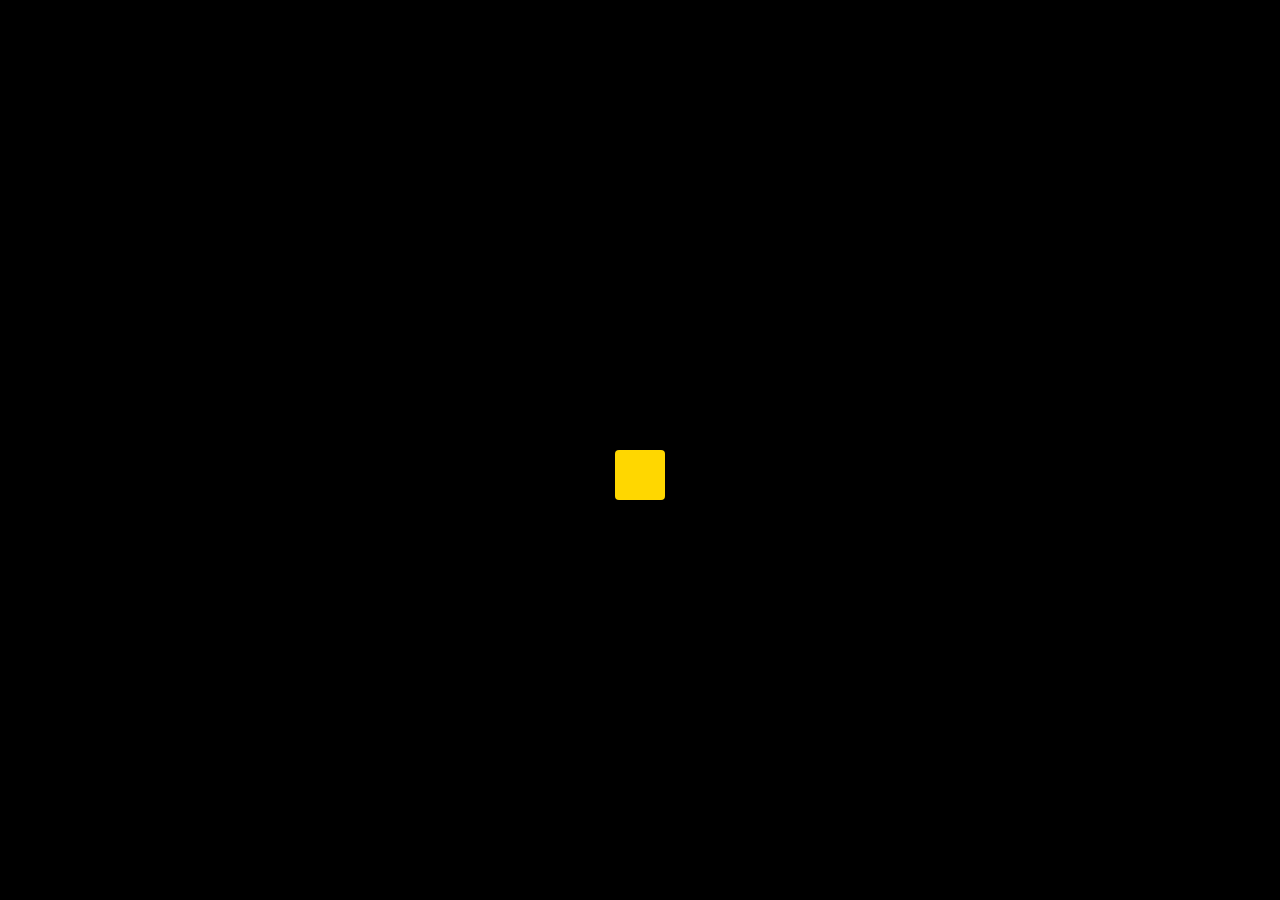
<file: Advanced.html>
<!DOCTYPE html>
<html lang="en">
<head>
    <meta charset="UTF-8">
    <meta http-equiv="X-UA-Compatible" content="IE=edge">
    <meta name="viewport" content="width=device-width, initial-scale=1.0">
    <link rel="stylesheet" href="assets/css/main.css">
    <link rel="stylesheet" href="assets/css/bootstrap.css">
    <link rel="stylesheet" href="assets/css/all.css">
    <link rel="icon" href="assets/image/Golden-Dribbble-logo-icon-PNG.png">
    <title>advanced</title>
</head>
<body>
<div class="advancedPage">
    <div class="container">
        <ul class="SettingsBar">
                 <li class="time-box"><i class="fa-regular fa-clock"></i> <p>15</p> <p>30</p> <p>90</p> <p class="time">60</p> <p>120</p></li>
                 <li class="correct-word"><i class="fa-brands fa-wpressr"></i><p>0</p></li>
                 <li class="mistakes"><i class="fa-solid fa-circle-exclamation"></i><p>0</p></li>
                 <li class="correct-letters"><i class="fa-solid fa-circle-check"></i><p>50</p></li>
                 <li class="language"><i class="fa-sharp fa-solid fa-globe"></i><p class="arbic">العربية</p><p class="english">English</p> </li>     
        </ul>
        <div class="box-word">
        <div class="DASH">AHMED</div>
 
        </div>
        <div class="input">
            <input type="text" id="input-word">
        </div>
        <div class="result ">
            <div class="circle ">
             <span>wpm</span>
            <p>90</p>
         </div>

        </div>
        <!-- <ul class="SettingsBar_arbic">
            <li class="language"><i class="fa-sharp fa-solid fa-globe"></i><p class="arbic">العربية</p><p class="english">English</p> </li>     
            <li class="correct-letters"><i class="fa-solid fa-circle-check"></i><p>50</p></li>
            <li class="mistakes"><i class="fa-solid fa-circle-exclamation"></i><p>0</p></li>
            <li class="correct-word"><i class="fa-brands fa-wpressr"></i><p>0</p></li>
            <li class="time-box"><i class="fa-regular fa-clock"></i> <p>15</p> <p>30</p> <p>90</p> <p class="time">60</p> <p>120</p></li>    
        </ul>
        <div class="arbicBox">
            
        </div>
       <div class="box-word-arbic">

       </div>
       <div class="input-arbic">
        <input type="text">
       </div> -->
    </div>
</div>



<div class="overlayLoading">
    <div class="overlayLoading">
        <span class="loader"></span>
    </div>
    </div>


    
    <script src="assets/js/bootstrap.js"></script>
    <script src="assets/js/advanced.js"></script>
</body>
</html>
</file>
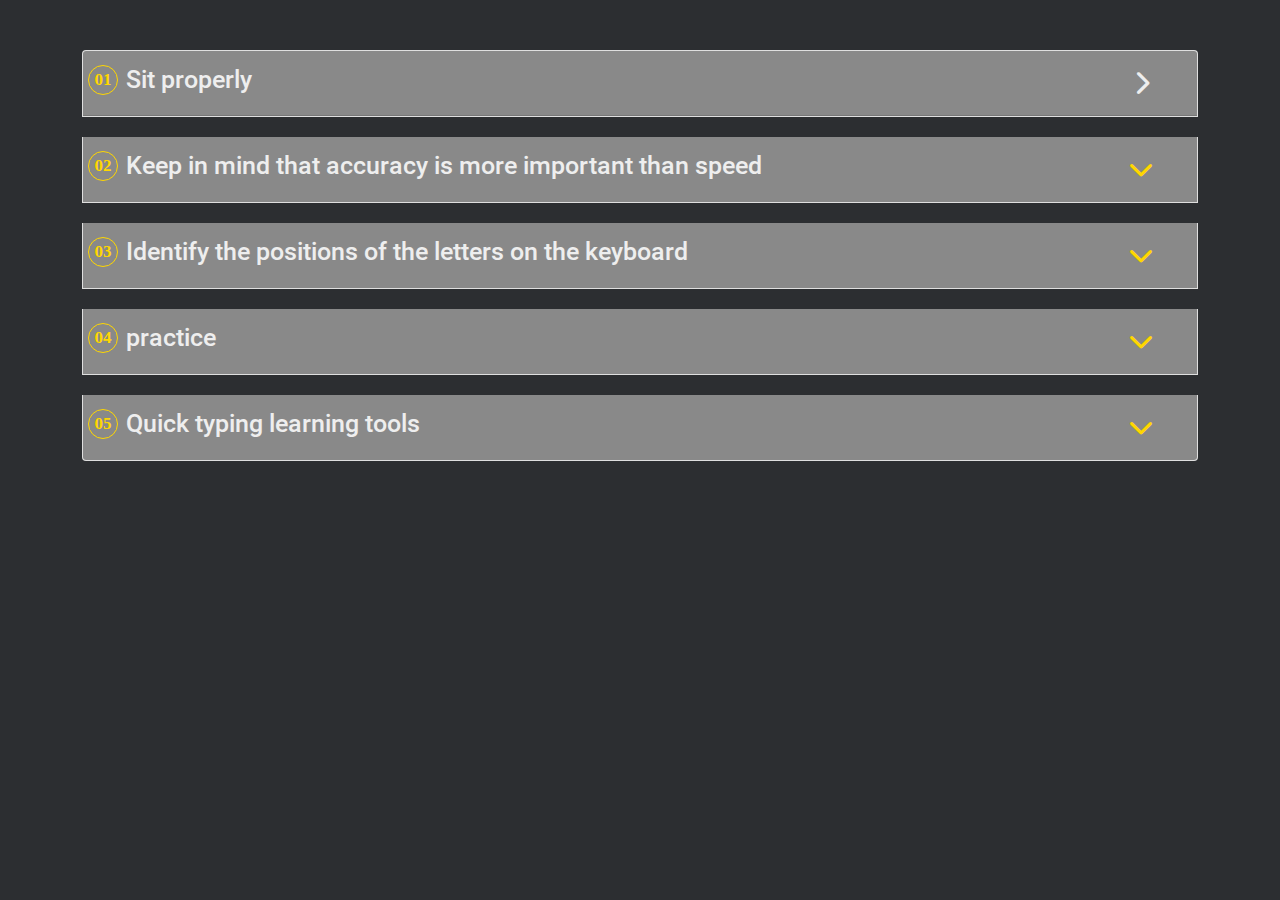
<file: instructions.html>
<!DOCTYPE html>
<html lang="en">
<head>
    <meta charset="UTF-8">
    <meta http-equiv="X-UA-Compatible" content="IE=edge">
    <meta name="viewport" content="width=device-width, initial-scale=1.0">
    <link rel="stylesheet" href="assets/css/bootstrap.css">
    <link rel="stylesheet" href="assets/css/main.css">
    <link rel="stylesheet" href="assets/css/all.css">
    <link rel="icon" href="assets/image/Golden-Dribbble-logo-icon-PNG.png">
    <title>instructions</title>
</head>
<body>


<div class="instuctions">
    <div class="container">

<div class="accordion" id="accordionPanelsStayOpenExample">
    <div class="accordion-item">
      <h2 class="accordion-header" id="panelsStayOpen-headingOne">
        <button class="accordion-button" type="button" data-bs-toggle="collapse" data-bs-target="#panelsStayOpen-collapseOne" aria-expanded="true" aria-controls="panelsStayOpen-collapseOne">
            <p>01</p>  
         <h2>Sit properly</h2>
         <div class="icons">
            <i class="fa-solid fa-chevron-right d-none"></i>
            <i class="fa-solid fa-chevron-down "></i>
        </div>
        </button>
      </h2>
      <div id="panelsStayOpen-collapseOne" class="accordion-collapse collapse " aria-labelledby="panelsStayOpen-headingOne">
        <div class="accordion-body">
         <strong>Before you start writing, check that you are sitting properly and comfortably, and you should make sure that the place is well ventilated and well lit. In addition, keep sitting in a straight back and legs position, and the distance between the legs is the same distance between the shoulders, while adjusting the chair to be the appropriate length.</strong>
        </div>

      </div>
    </div>
    <div class="accordion-item">
      <h2 class="accordion-header" id="panelsStayOpen-headingTwo">
        <button class="accordion-button collapsed" type="button" data-bs-toggle="collapse" data-bs-target="#panelsStayOpen-collapseTwo" aria-expanded="false" aria-controls="panelsStayOpen-collapseTwo">
            <p>02</p>  
          <h2>Keep in mind that accuracy is more important than speed</h2>
          <div class="icons">
            <i class="fa-solid fa-chevron-right d-none"></i>
            <i class="fa-solid fa-chevron-down "></i>
        </div>
        </button>
      </h2>
      <div id="panelsStayOpen-collapseTwo" class="accordion-collapse collapse" aria-labelledby="panelsStayOpen-headingTwo">
        <div class="accordion-body">
        <strong>Therefore, you should not rush to type and click on the button unless you are sure that it is the correct button.</strong>
        </div>
      </div>
    </div>
    <div class="accordion-item">
      <h2 class="accordion-header" id="panelsStayOpen-headingThree">
        <button class="accordion-button collapsed" type="button" data-bs-toggle="collapse" data-bs-target="#panelsStayOpen-collapseThree" aria-expanded="false" aria-controls="panelsStayOpen-collapseThree">
            <p>03</p>  
         <h2> Identify the positions of the letters on the keyboard</h2>
         <div class="icons">
            <i class="fa-solid fa-chevron-right d-none"></i>
            <i class="fa-solid fa-chevron-down "></i>
        </div>
        </button>
      </h2>
      <div id="panelsStayOpen-collapseThree" class="accordion-collapse collapse" aria-labelledby="panelsStayOpen-headingThree">
        <div class="accordion-body">
            <strong>Through the fast typing technique, you will get rid of many practices that previously led to neck and back pain, due to the wrong sitting position, which is to look at the keyboard and then raise the head to watch the computer screen. And with fast typing, it won't hurt to look at the keyboard in the first place, which means that your neck and back will be in a comfortable position.</strong>
        </div>
      </div>
    </div>
    <div class="accordion-item">
      <h2 class="accordion-header" id="panelsStayOpen-headingThree">
        <button class="accordion-button collapsed" type="button" data-bs-toggle="collapse" data-bs-target="#accordianFour" aria-expanded="false" aria-controls="panelsStayOpen-collapseThree">
            <p>04</p>  
         <h2>practice</h2>
         <div class="icons">
            <i class="fa-solid fa-chevron-right d-none"></i>
            <i class="fa-solid fa-chevron-down "></i>
        </div>
        </button>
      </h2>
      <div id="accordianFour" class="accordion-collapse collapse" aria-labelledby="panelsStayOpen-headingThree">
        <div class="accordion-body">
        <strong>Now, you can practice fast typing without looking at the keyboard when pressing the keyboard buttons</strong>
        </div>
      </div>
    </div>
    <div class="accordion-item">
      <h2 class="accordion-header" id="panelsStayOpen-headingThree">
        <button class="accordion-button collapsed" type="button" data-bs-toggle="collapse" data-bs-target="#accordianFive" aria-expanded="false" aria-controls="panelsStayOpen-collapseThree">
          <p>05</p>  
         <h2>Quick typing learning tools</h2>
         <div class="icons">
            <i class="fa-solid fa-chevron-right d-none"></i>
            <i class="fa-solid fa-chevron-down "></i>
        </div>
        </button>
      </h2>
      <div id="accordianFive" class="accordion-collapse collapse" aria-labelledby="panelsStayOpen-headingThree">
        <div class="accordion-body">
       <strong>There are many tools that enable you to learn the skill of typing quickly on the keyboard, starting from websites and games</strong>
        </div>
      </div>
    </div>

    

  </div>
          
</div>
</div>




  
  <script src="assets/js/bootstrap.js"></script>
  <!-- <script src="assets/js/style.js"></script> -->
</body>
</html>
</file>
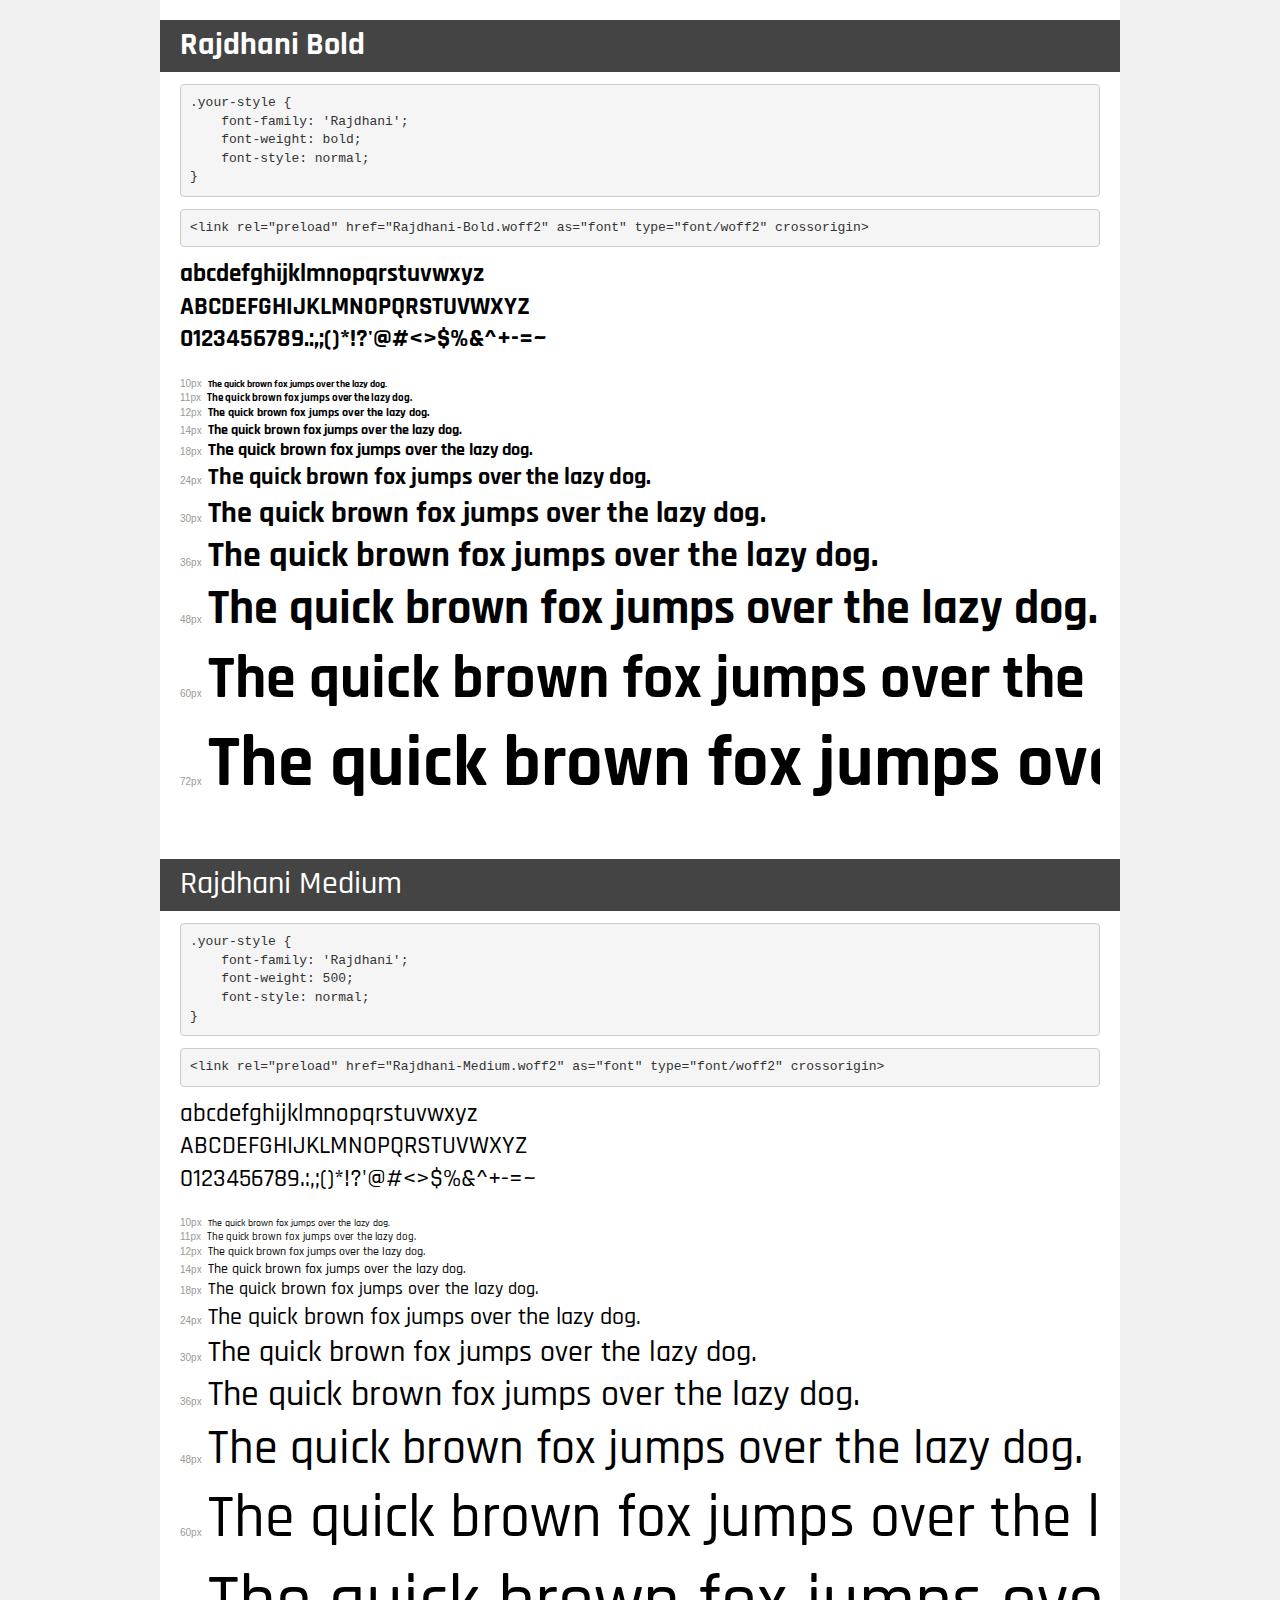
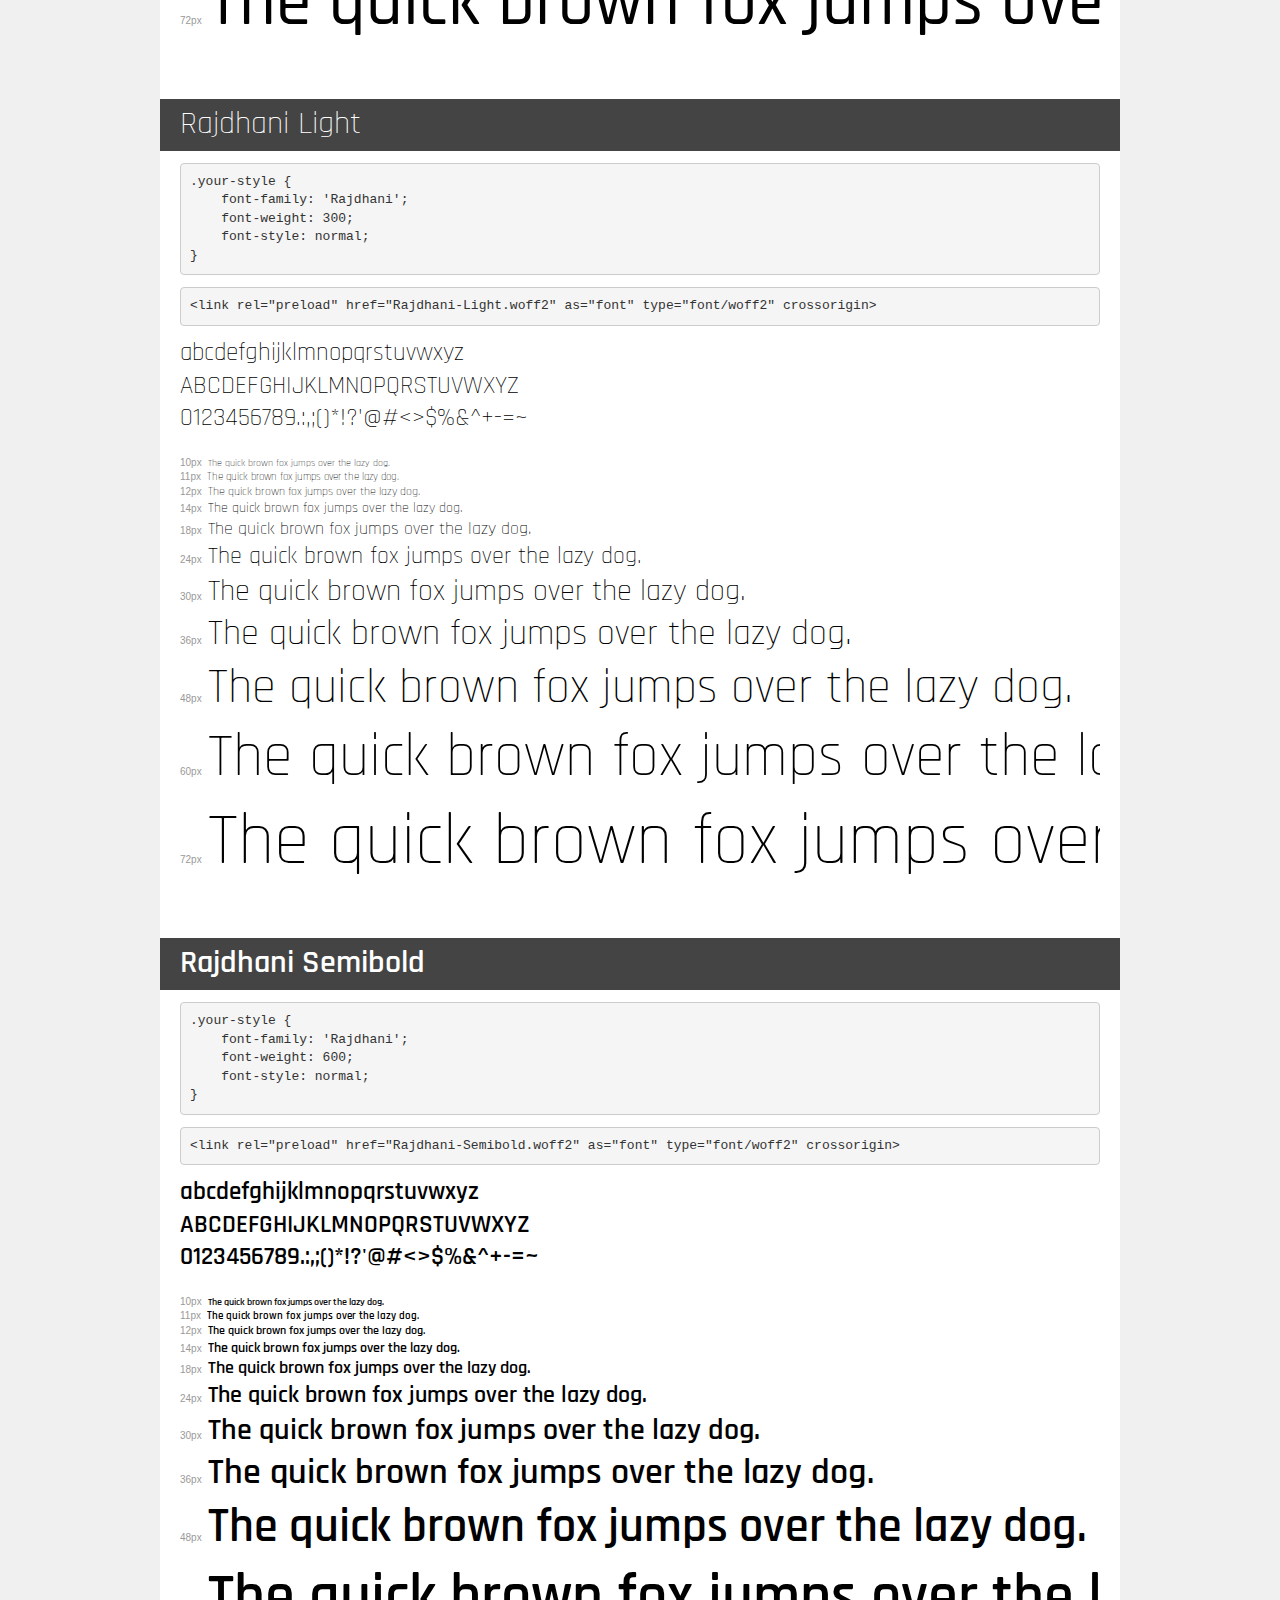
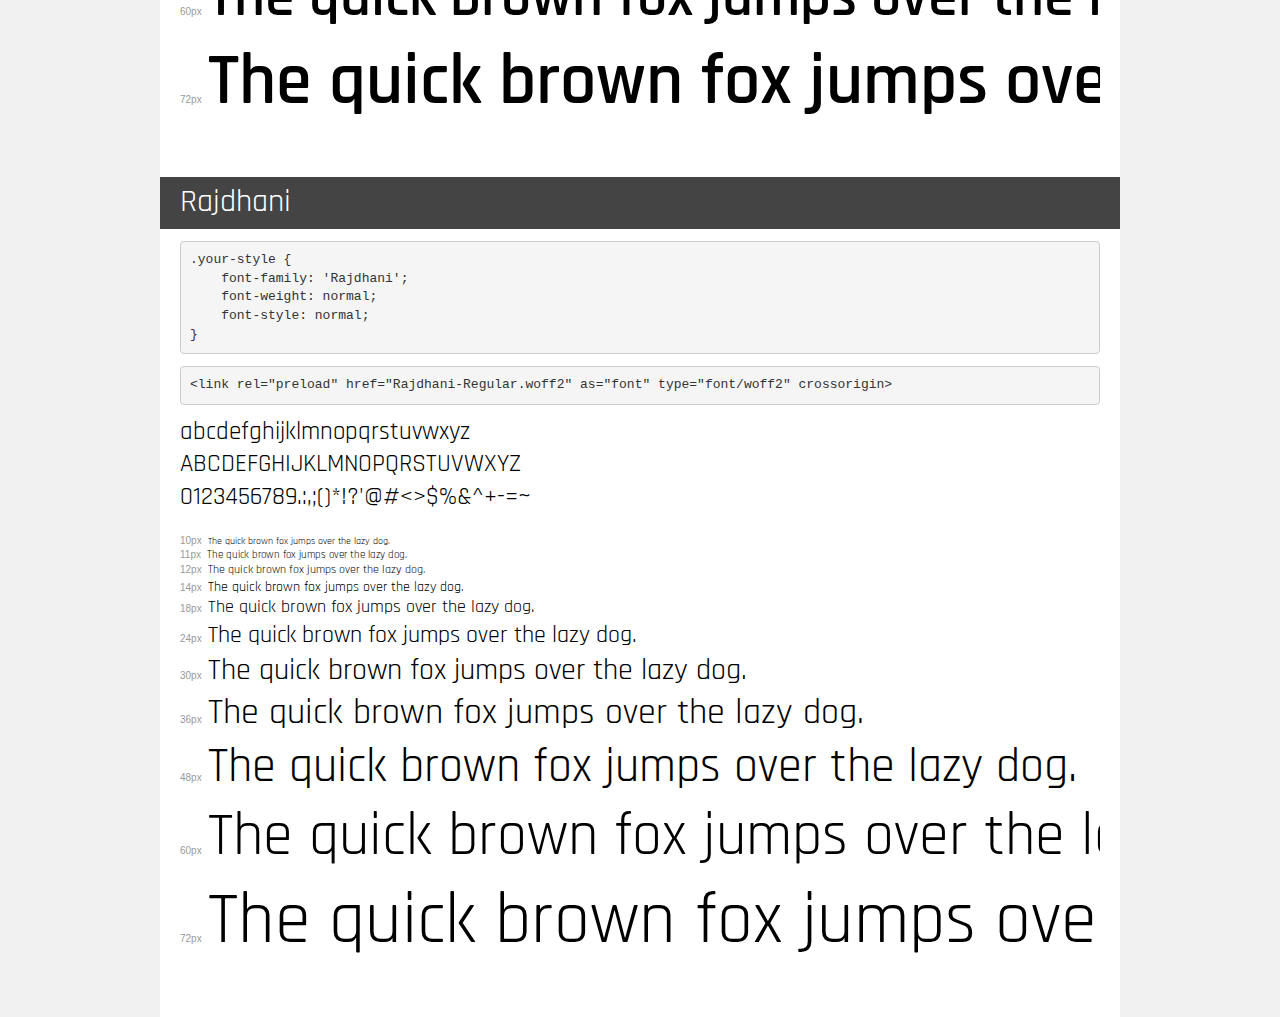
<file: assets/font/rajdhani/demo.html>
<!DOCTYPE html>
<html lang="en">
<head>
    <meta charset="utf-8">
    <meta http-equiv="X-UA-Compatible" content="IE=edge">
    <meta name="viewport" content="width=device-width, initial-scale=1">
    <meta name="robots" content="noindex, noarchive">
    <meta name="format-detection" content="telephone=no">
    <title>Transfonter demo</title>
    <link href="stylesheet.css" rel="stylesheet">
    <style>
        /*
        http://meyerweb.com/eric/tools/css/reset/
        v2.0 | 20110126
        License: none (public domain)
        */
        html, body, div, span, applet, object, iframe,
        h1, h2, h3, h4, h5, h6, p, blockquote, pre,
        a, abbr, acronym, address, big, cite, code,
        del, dfn, em, img, ins, kbd, q, s, samp,
        small, strike, strong, sub, sup, tt, var,
        b, u, i, center,
        dl, dt, dd, ol, ul, li,
        fieldset, form, label, legend,
        table, caption, tbody, tfoot, thead, tr, th, td,
        article, aside, canvas, details, embed,
        figure, figcaption, footer, header, hgroup,
        menu, nav, output, ruby, section, summary,
        time, mark, audio, video {
            margin: 0;
            padding: 0;
            border: 0;
            font-size: 100%;
            font: inherit;
            vertical-align: baseline;
        }
        /* HTML5 display-role reset for older browsers */
        article, aside, details, figcaption, figure,
        footer, header, hgroup, menu, nav, section {
            display: block;
        }
        body {
            line-height: 1;
        }
        ol, ul {
            list-style: none;
        }
        blockquote, q {
            quotes: none;
        }
        blockquote:before, blockquote:after,
        q:before, q:after {
            content: '';
            content: none;
        }
        table {
            border-collapse: collapse;
            border-spacing: 0;
        }
        /* demo styles */
        body {
            background: #f0f0f0;
            color: #000;
        }
        .page {
            background: #fff;
            width: 920px;
            margin: 0 auto;
            padding: 20px 20px 0 20px;
            overflow: hidden;
        }
        .font-container {
            overflow-x: auto;
            overflow-y: hidden;
            margin-bottom: 40px;
            line-height: 1.3;
            white-space: nowrap;
            padding-bottom: 5px;
        }
        h1 {
            position: relative;
            background: #444;
            font-size: 32px;
            color: #fff;
            padding: 10px 20px;
            margin: 0 -20px 12px -20px;
        }
        .letters {
            font-size: 25px;
            margin-bottom: 20px;
        }
        .s10:before {
            content: '10px';
        }
        .s11:before {
            content: '11px';
        }
        .s12:before {
            content: '12px';
        }
        .s14:before {
            content: '14px';
        }
        .s18:before {
            content: '18px';
        }
        .s24:before {
            content: '24px';
        }
        .s30:before {
            content: '30px';
        }
        .s36:before {
            content: '36px';
        }
        .s48:before {
            content: '48px';
        }
        .s60:before {
            content: '60px';
        }
        .s72:before {
            content: '72px';
        }
        .s10:before, .s11:before, .s12:before, .s14:before,
        .s18:before, .s24:before, .s30:before, .s36:before,
        .s48:before, .s60:before, .s72:before {
            font-family: Arial, sans-serif;
            font-size: 10px;
            font-weight: normal;
            font-style: normal;
            color: #999;
            padding-right: 6px;
        }
        pre {
            display: block;
            padding: 9px;
            margin: 0 0 12px;
            font-family: Monaco, Menlo, Consolas, "Courier New", monospace;
            font-size: 13px;
            line-height: 1.428571429;
            color: #333;
            font-weight: normal;
            font-style: normal;
            background-color: #f5f5f5;
            border: 1px solid #ccc;
            overflow-x: auto;
            border-radius: 4px;
        }
        /* responsive */
        @media (max-width: 959px) {
            .page {
                width: auto;
                margin: 0;
            }
        }
    </style>
</head>
<body>
<div class="page">
    <div class="demo">
        <h1 style="font-family: 'Rajdhani'; font-weight: bold; font-style: normal;">Rajdhani Bold</h1>
        <pre title="Usage">.your-style {
    font-family: 'Rajdhani';
    font-weight: bold;
    font-style: normal;
}</pre>
        <pre title="Preload (optional)">
&lt;link rel=&quot;preload&quot; href=&quot;Rajdhani-Bold.woff2&quot; as=&quot;font&quot; type=&quot;font/woff2&quot; crossorigin&gt;</pre>
        <div class="font-container" style="font-family: 'Rajdhani'; font-weight: bold; font-style: normal;">
            <p class="letters">
                abcdefghijklmnopqrstuvwxyz<br>
ABCDEFGHIJKLMNOPQRSTUVWXYZ<br>
                0123456789.:,;()*!?'@#&lt;&gt;$%&^+-=~
            </p>
            <p class="s10" style="font-size: 10px;">The quick brown fox jumps over the lazy dog.</p>
            <p class="s11" style="font-size: 11px;">The quick brown fox jumps over the lazy dog.</p>
            <p class="s12" style="font-size: 12px;">The quick brown fox jumps over the lazy dog.</p>
            <p class="s14" style="font-size: 14px;">The quick brown fox jumps over the lazy dog.</p>
            <p class="s18" style="font-size: 18px;">The quick brown fox jumps over the lazy dog.</p>
            <p class="s24" style="font-size: 24px;">The quick brown fox jumps over the lazy dog.</p>
            <p class="s30" style="font-size: 30px;">The quick brown fox jumps over the lazy dog.</p>
            <p class="s36" style="font-size: 36px;">The quick brown fox jumps over the lazy dog.</p>
            <p class="s48" style="font-size: 48px;">The quick brown fox jumps over the lazy dog.</p>
            <p class="s60" style="font-size: 60px;">The quick brown fox jumps over the lazy dog.</p>
            <p class="s72" style="font-size: 72px;">The quick brown fox jumps over the lazy dog.</p>
        </div>
    </div>

    <div class="demo">
        <h1 style="font-family: 'Rajdhani'; font-weight: 500; font-style: normal;">Rajdhani Medium</h1>
        <pre title="Usage">.your-style {
    font-family: 'Rajdhani';
    font-weight: 500;
    font-style: normal;
}</pre>
        <pre title="Preload (optional)">
&lt;link rel=&quot;preload&quot; href=&quot;Rajdhani-Medium.woff2&quot; as=&quot;font&quot; type=&quot;font/woff2&quot; crossorigin&gt;</pre>
        <div class="font-container" style="font-family: 'Rajdhani'; font-weight: 500; font-style: normal;">
            <p class="letters">
                abcdefghijklmnopqrstuvwxyz<br>
ABCDEFGHIJKLMNOPQRSTUVWXYZ<br>
                0123456789.:,;()*!?'@#&lt;&gt;$%&^+-=~
            </p>
            <p class="s10" style="font-size: 10px;">The quick brown fox jumps over the lazy dog.</p>
            <p class="s11" style="font-size: 11px;">The quick brown fox jumps over the lazy dog.</p>
            <p class="s12" style="font-size: 12px;">The quick brown fox jumps over the lazy dog.</p>
            <p class="s14" style="font-size: 14px;">The quick brown fox jumps over the lazy dog.</p>
            <p class="s18" style="font-size: 18px;">The quick brown fox jumps over the lazy dog.</p>
            <p class="s24" style="font-size: 24px;">The quick brown fox jumps over the lazy dog.</p>
            <p class="s30" style="font-size: 30px;">The quick brown fox jumps over the lazy dog.</p>
            <p class="s36" style="font-size: 36px;">The quick brown fox jumps over the lazy dog.</p>
            <p class="s48" style="font-size: 48px;">The quick brown fox jumps over the lazy dog.</p>
            <p class="s60" style="font-size: 60px;">The quick brown fox jumps over the lazy dog.</p>
            <p class="s72" style="font-size: 72px;">The quick brown fox jumps over the lazy dog.</p>
        </div>
    </div>

    <div class="demo">
        <h1 style="font-family: 'Rajdhani'; font-weight: 300; font-style: normal;">Rajdhani Light</h1>
        <pre title="Usage">.your-style {
    font-family: 'Rajdhani';
    font-weight: 300;
    font-style: normal;
}</pre>
        <pre title="Preload (optional)">
&lt;link rel=&quot;preload&quot; href=&quot;Rajdhani-Light.woff2&quot; as=&quot;font&quot; type=&quot;font/woff2&quot; crossorigin&gt;</pre>
        <div class="font-container" style="font-family: 'Rajdhani'; font-weight: 300; font-style: normal;">
            <p class="letters">
                abcdefghijklmnopqrstuvwxyz<br>
ABCDEFGHIJKLMNOPQRSTUVWXYZ<br>
                0123456789.:,;()*!?'@#&lt;&gt;$%&^+-=~
            </p>
            <p class="s10" style="font-size: 10px;">The quick brown fox jumps over the lazy dog.</p>
            <p class="s11" style="font-size: 11px;">The quick brown fox jumps over the lazy dog.</p>
            <p class="s12" style="font-size: 12px;">The quick brown fox jumps over the lazy dog.</p>
            <p class="s14" style="font-size: 14px;">The quick brown fox jumps over the lazy dog.</p>
            <p class="s18" style="font-size: 18px;">The quick brown fox jumps over the lazy dog.</p>
            <p class="s24" style="font-size: 24px;">The quick brown fox jumps over the lazy dog.</p>
            <p class="s30" style="font-size: 30px;">The quick brown fox jumps over the lazy dog.</p>
            <p class="s36" style="font-size: 36px;">The quick brown fox jumps over the lazy dog.</p>
            <p class="s48" style="font-size: 48px;">The quick brown fox jumps over the lazy dog.</p>
            <p class="s60" style="font-size: 60px;">The quick brown fox jumps over the lazy dog.</p>
            <p class="s72" style="font-size: 72px;">The quick brown fox jumps over the lazy dog.</p>
        </div>
    </div>

    <div class="demo">
        <h1 style="font-family: 'Rajdhani'; font-weight: 600; font-style: normal;">Rajdhani Semibold</h1>
        <pre title="Usage">.your-style {
    font-family: 'Rajdhani';
    font-weight: 600;
    font-style: normal;
}</pre>
        <pre title="Preload (optional)">
&lt;link rel=&quot;preload&quot; href=&quot;Rajdhani-Semibold.woff2&quot; as=&quot;font&quot; type=&quot;font/woff2&quot; crossorigin&gt;</pre>
        <div class="font-container" style="font-family: 'Rajdhani'; font-weight: 600; font-style: normal;">
            <p class="letters">
                abcdefghijklmnopqrstuvwxyz<br>
ABCDEFGHIJKLMNOPQRSTUVWXYZ<br>
                0123456789.:,;()*!?'@#&lt;&gt;$%&^+-=~
            </p>
            <p class="s10" style="font-size: 10px;">The quick brown fox jumps over the lazy dog.</p>
            <p class="s11" style="font-size: 11px;">The quick brown fox jumps over the lazy dog.</p>
            <p class="s12" style="font-size: 12px;">The quick brown fox jumps over the lazy dog.</p>
            <p class="s14" style="font-size: 14px;">The quick brown fox jumps over the lazy dog.</p>
            <p class="s18" style="font-size: 18px;">The quick brown fox jumps over the lazy dog.</p>
            <p class="s24" style="font-size: 24px;">The quick brown fox jumps over the lazy dog.</p>
            <p class="s30" style="font-size: 30px;">The quick brown fox jumps over the lazy dog.</p>
            <p class="s36" style="font-size: 36px;">The quick brown fox jumps over the lazy dog.</p>
            <p class="s48" style="font-size: 48px;">The quick brown fox jumps over the lazy dog.</p>
            <p class="s60" style="font-size: 60px;">The quick brown fox jumps over the lazy dog.</p>
            <p class="s72" style="font-size: 72px;">The quick brown fox jumps over the lazy dog.</p>
        </div>
    </div>

    <div class="demo">
        <h1 style="font-family: 'Rajdhani'; font-weight: normal; font-style: normal;">Rajdhani</h1>
        <pre title="Usage">.your-style {
    font-family: 'Rajdhani';
    font-weight: normal;
    font-style: normal;
}</pre>
        <pre title="Preload (optional)">
&lt;link rel=&quot;preload&quot; href=&quot;Rajdhani-Regular.woff2&quot; as=&quot;font&quot; type=&quot;font/woff2&quot; crossorigin&gt;</pre>
        <div class="font-container" style="font-family: 'Rajdhani'; font-weight: normal; font-style: normal;">
            <p class="letters">
                abcdefghijklmnopqrstuvwxyz<br>
ABCDEFGHIJKLMNOPQRSTUVWXYZ<br>
                0123456789.:,;()*!?'@#&lt;&gt;$%&^+-=~
            </p>
            <p class="s10" style="font-size: 10px;">The quick brown fox jumps over the lazy dog.</p>
            <p class="s11" style="font-size: 11px;">The quick brown fox jumps over the lazy dog.</p>
            <p class="s12" style="font-size: 12px;">The quick brown fox jumps over the lazy dog.</p>
            <p class="s14" style="font-size: 14px;">The quick brown fox jumps over the lazy dog.</p>
            <p class="s18" style="font-size: 18px;">The quick brown fox jumps over the lazy dog.</p>
            <p class="s24" style="font-size: 24px;">The quick brown fox jumps over the lazy dog.</p>
            <p class="s30" style="font-size: 30px;">The quick brown fox jumps over the lazy dog.</p>
            <p class="s36" style="font-size: 36px;">The quick brown fox jumps over the lazy dog.</p>
            <p class="s48" style="font-size: 48px;">The quick brown fox jumps over the lazy dog.</p>
            <p class="s60" style="font-size: 60px;">The quick brown fox jumps over the lazy dog.</p>
            <p class="s72" style="font-size: 72px;">The quick brown fox jumps over the lazy dog.</p>
        </div>
    </div>

</div>
</body>
</html>
</file>
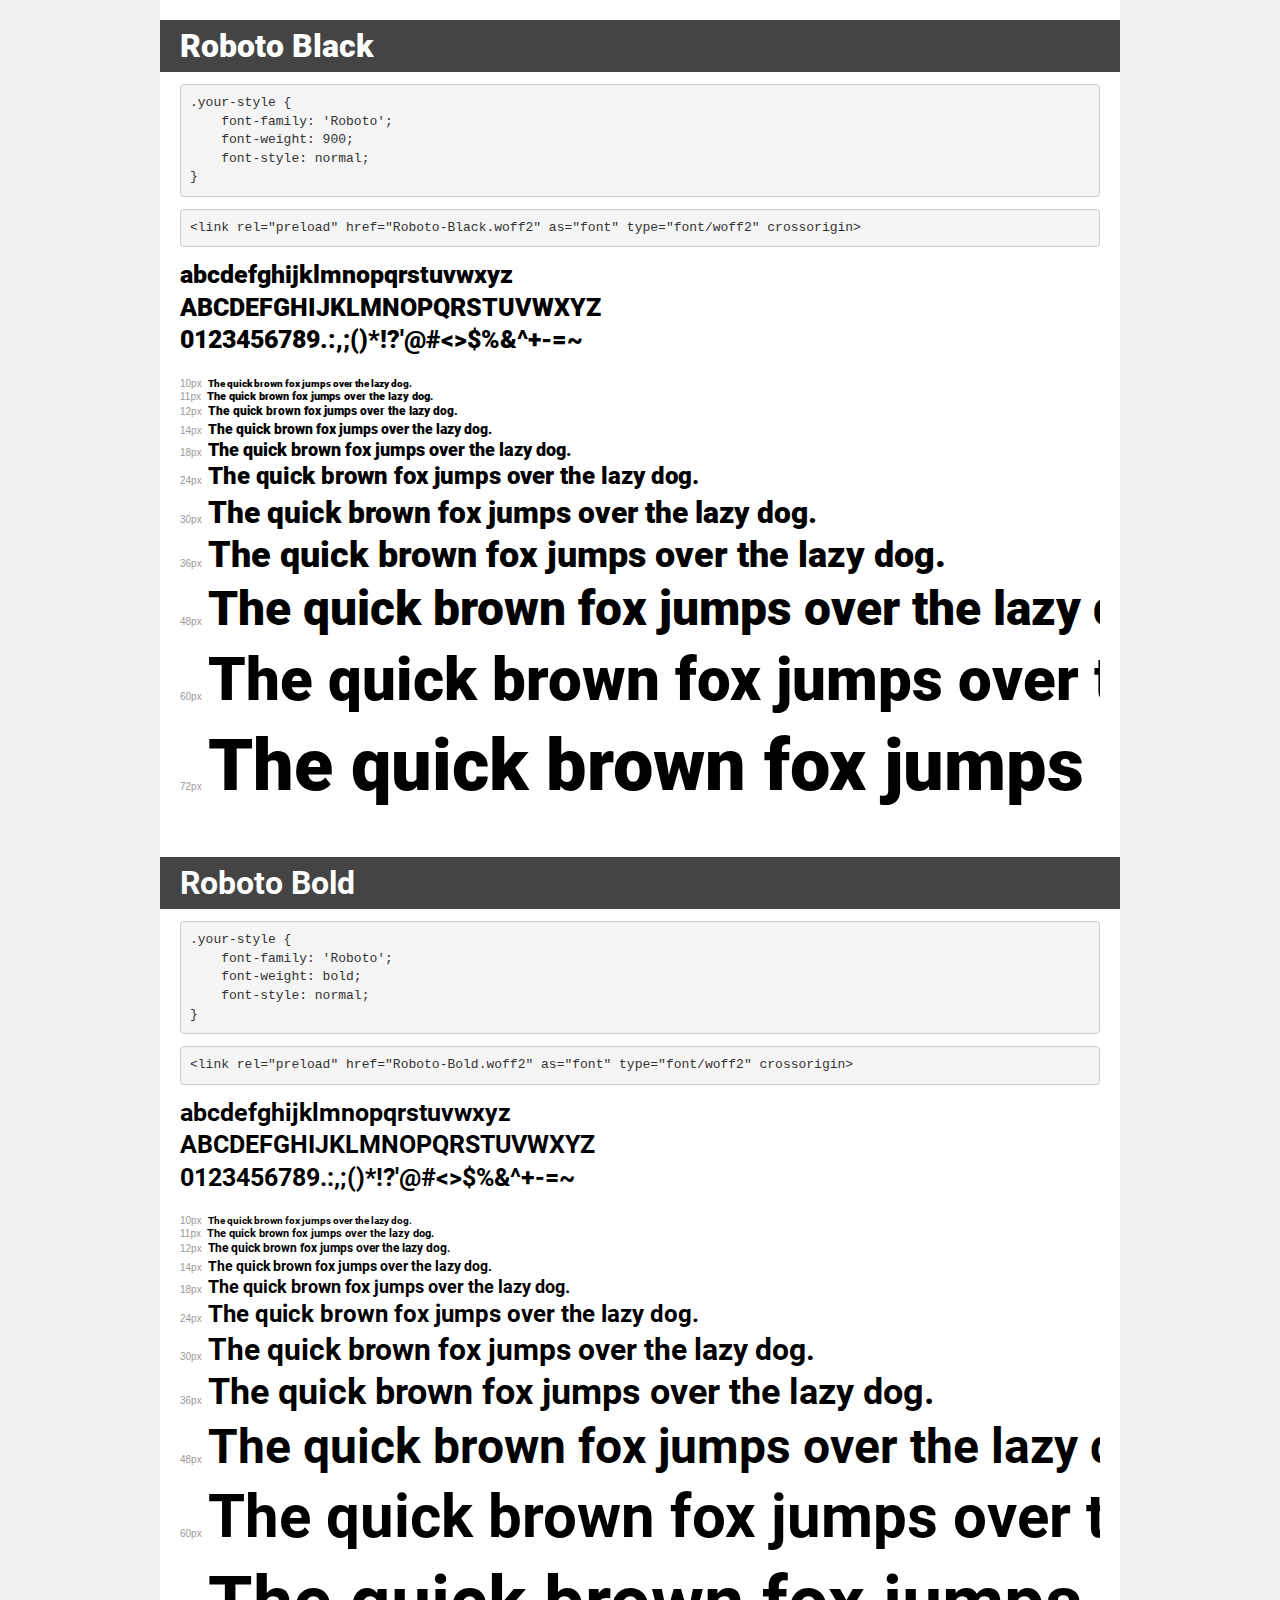
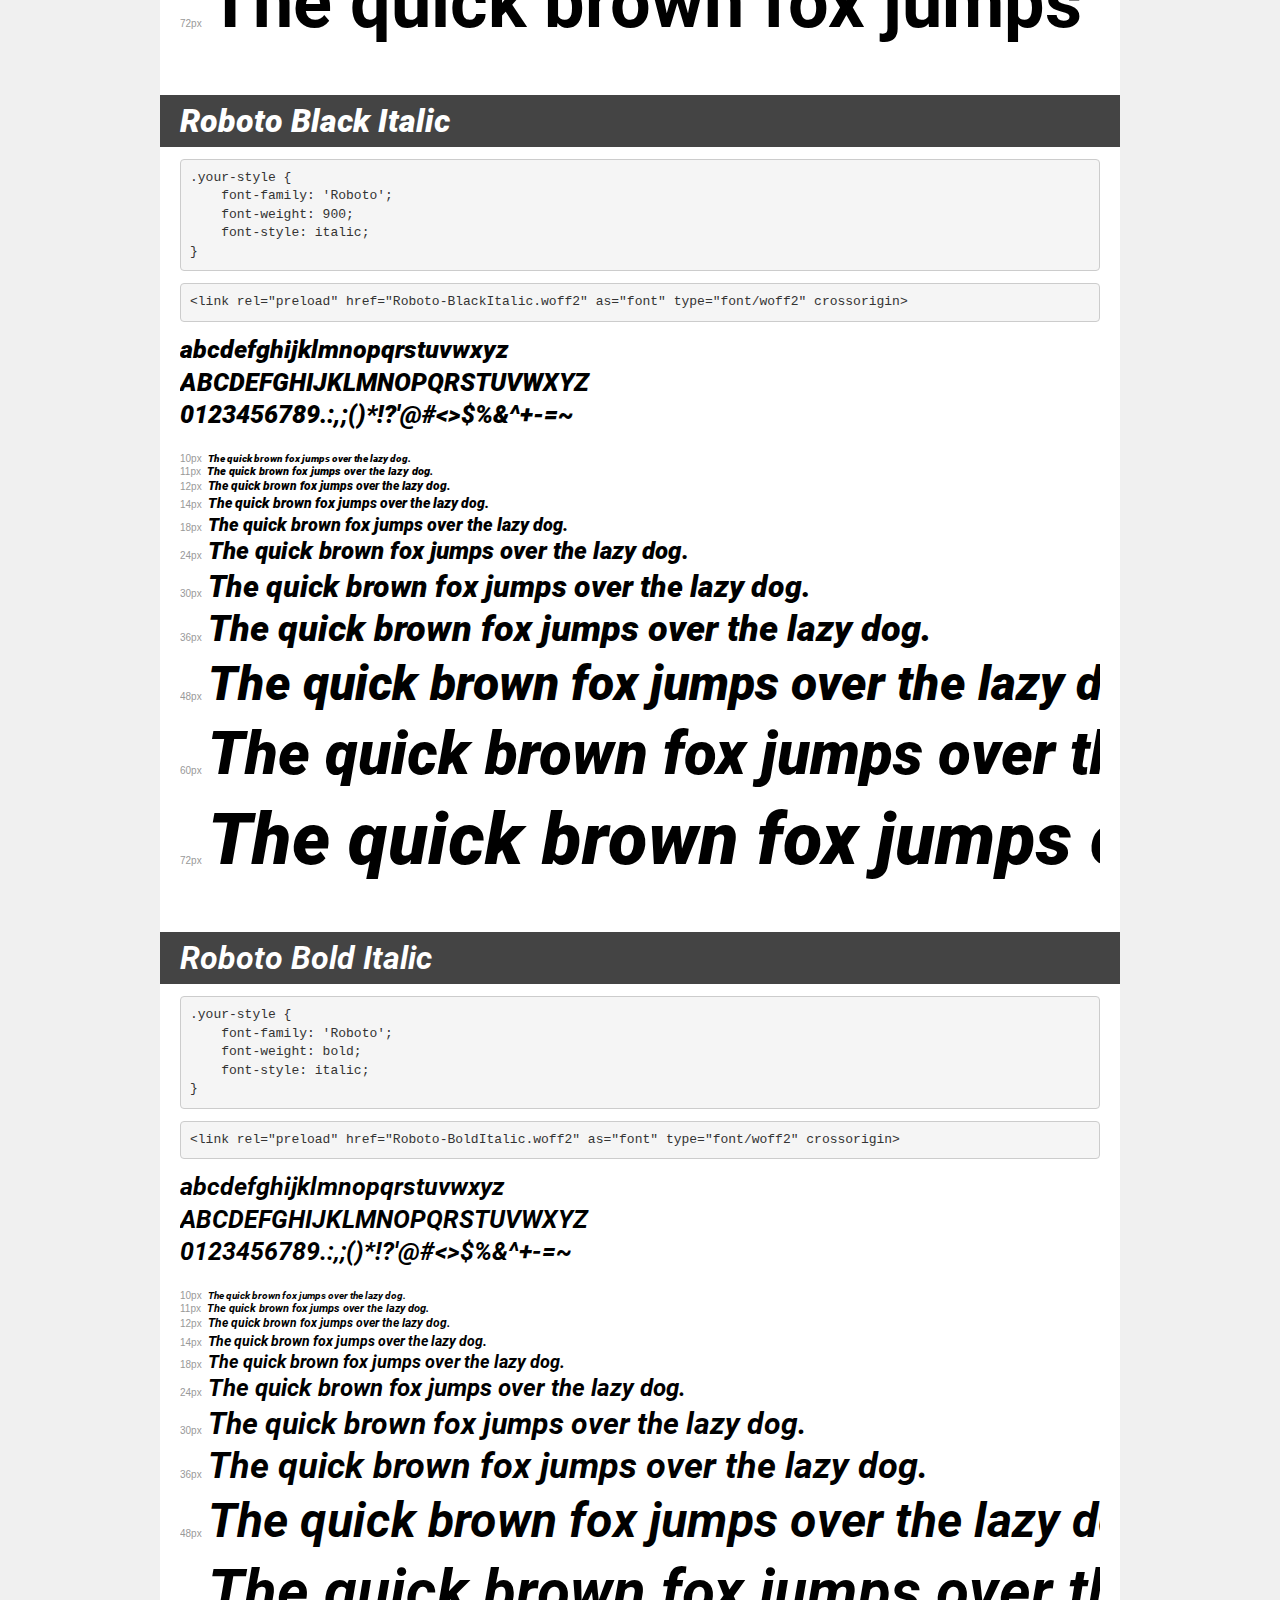
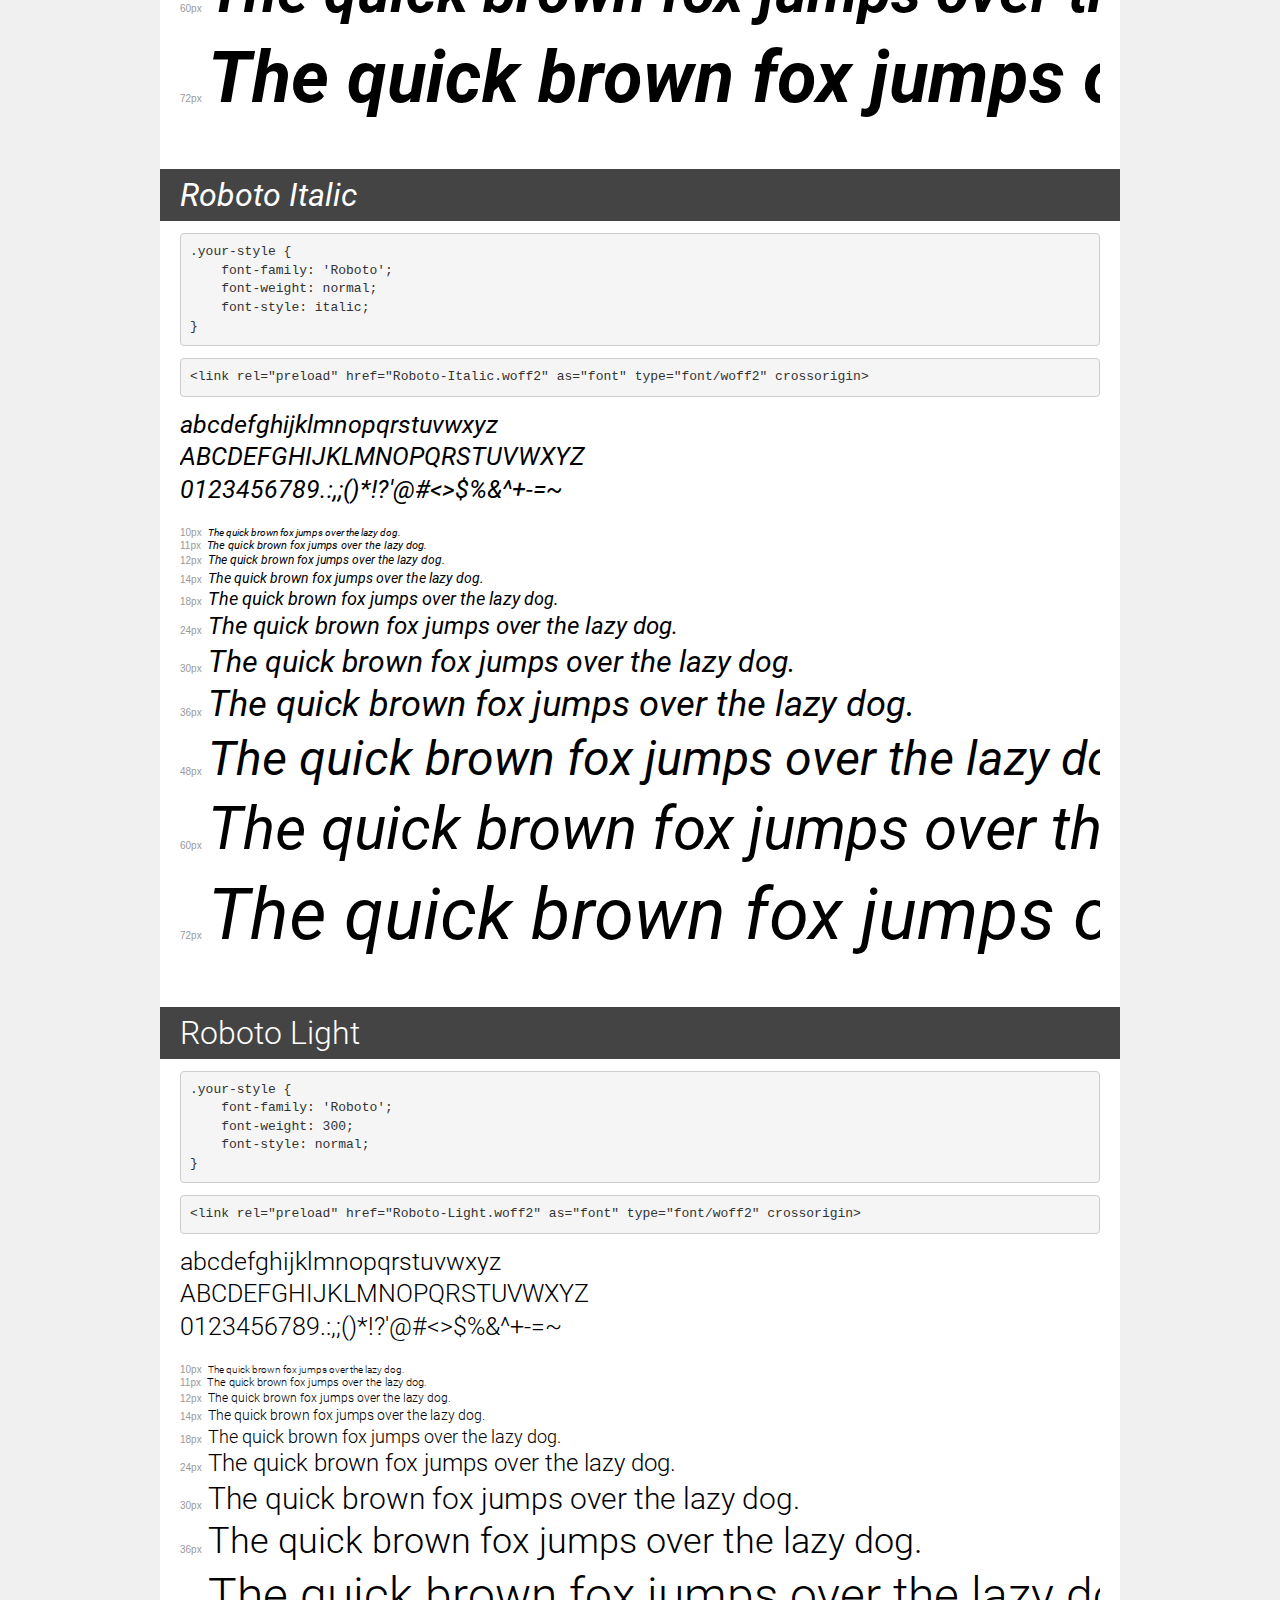
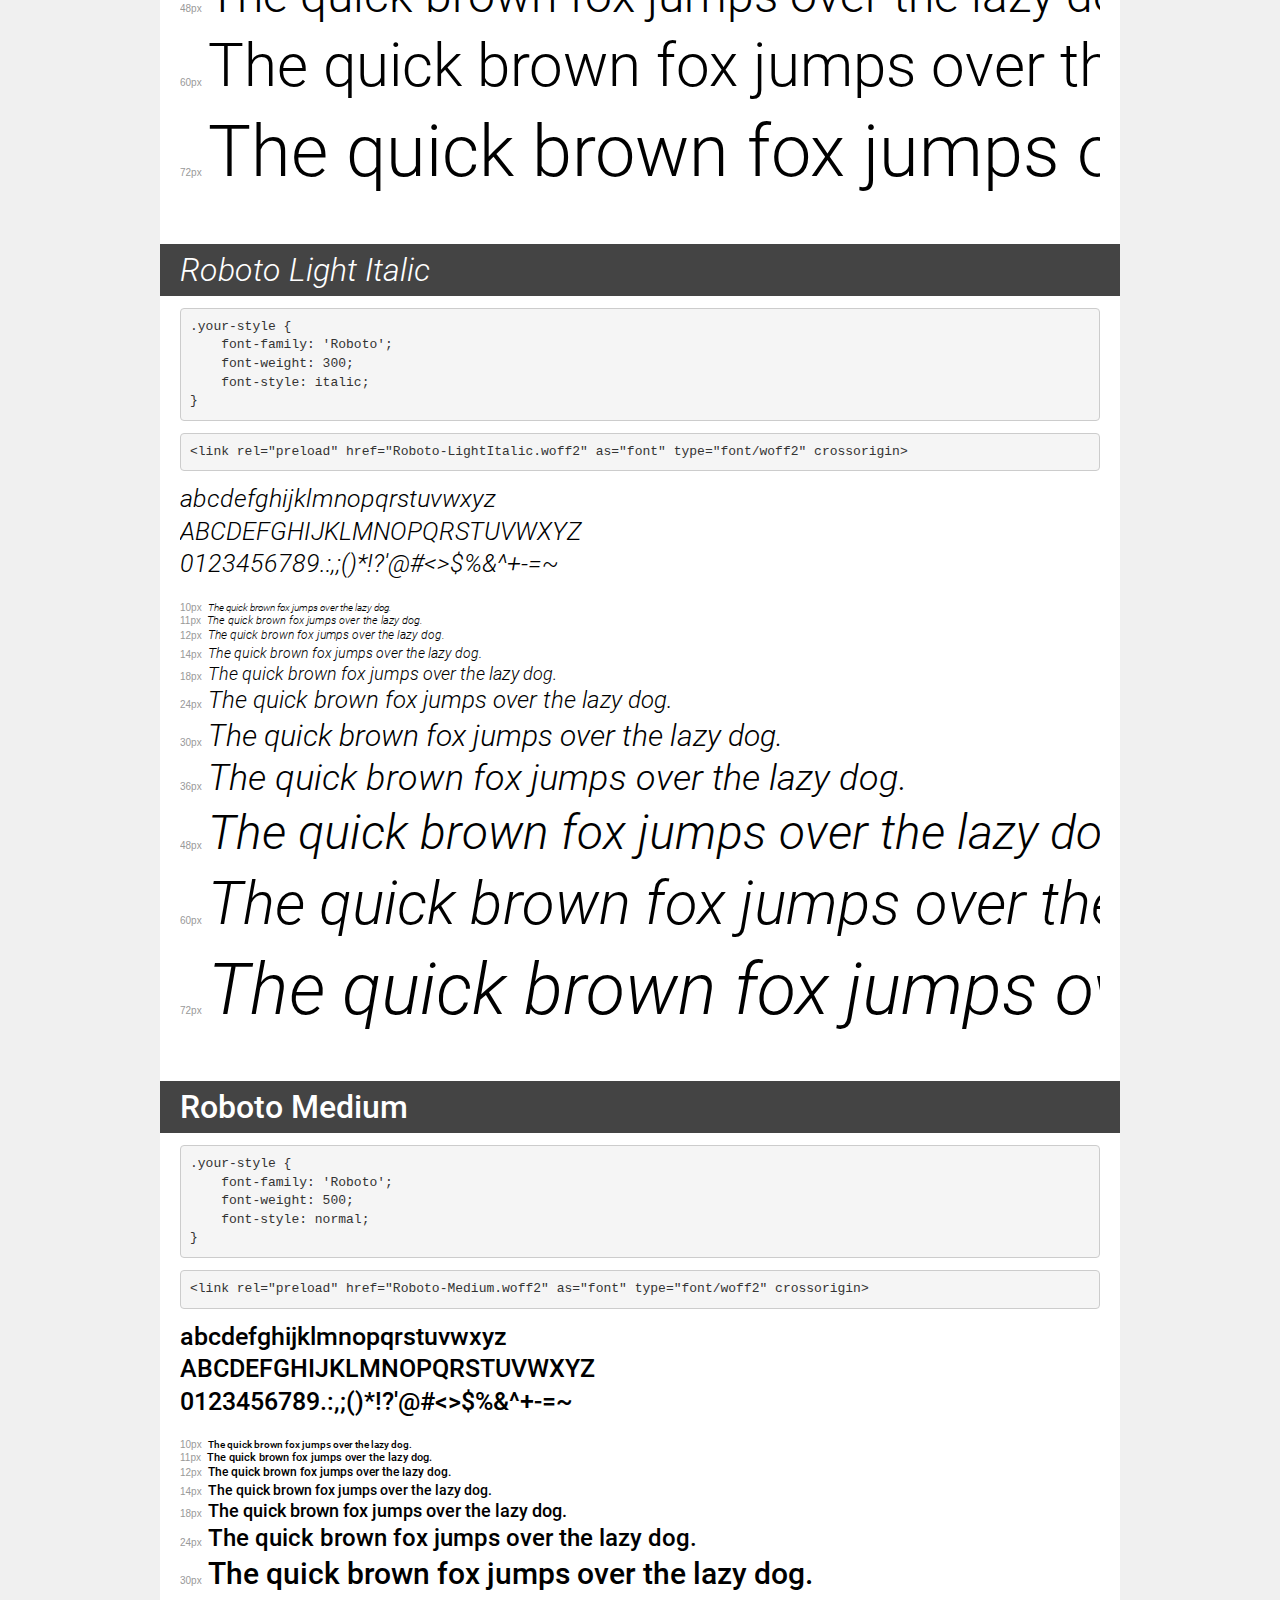
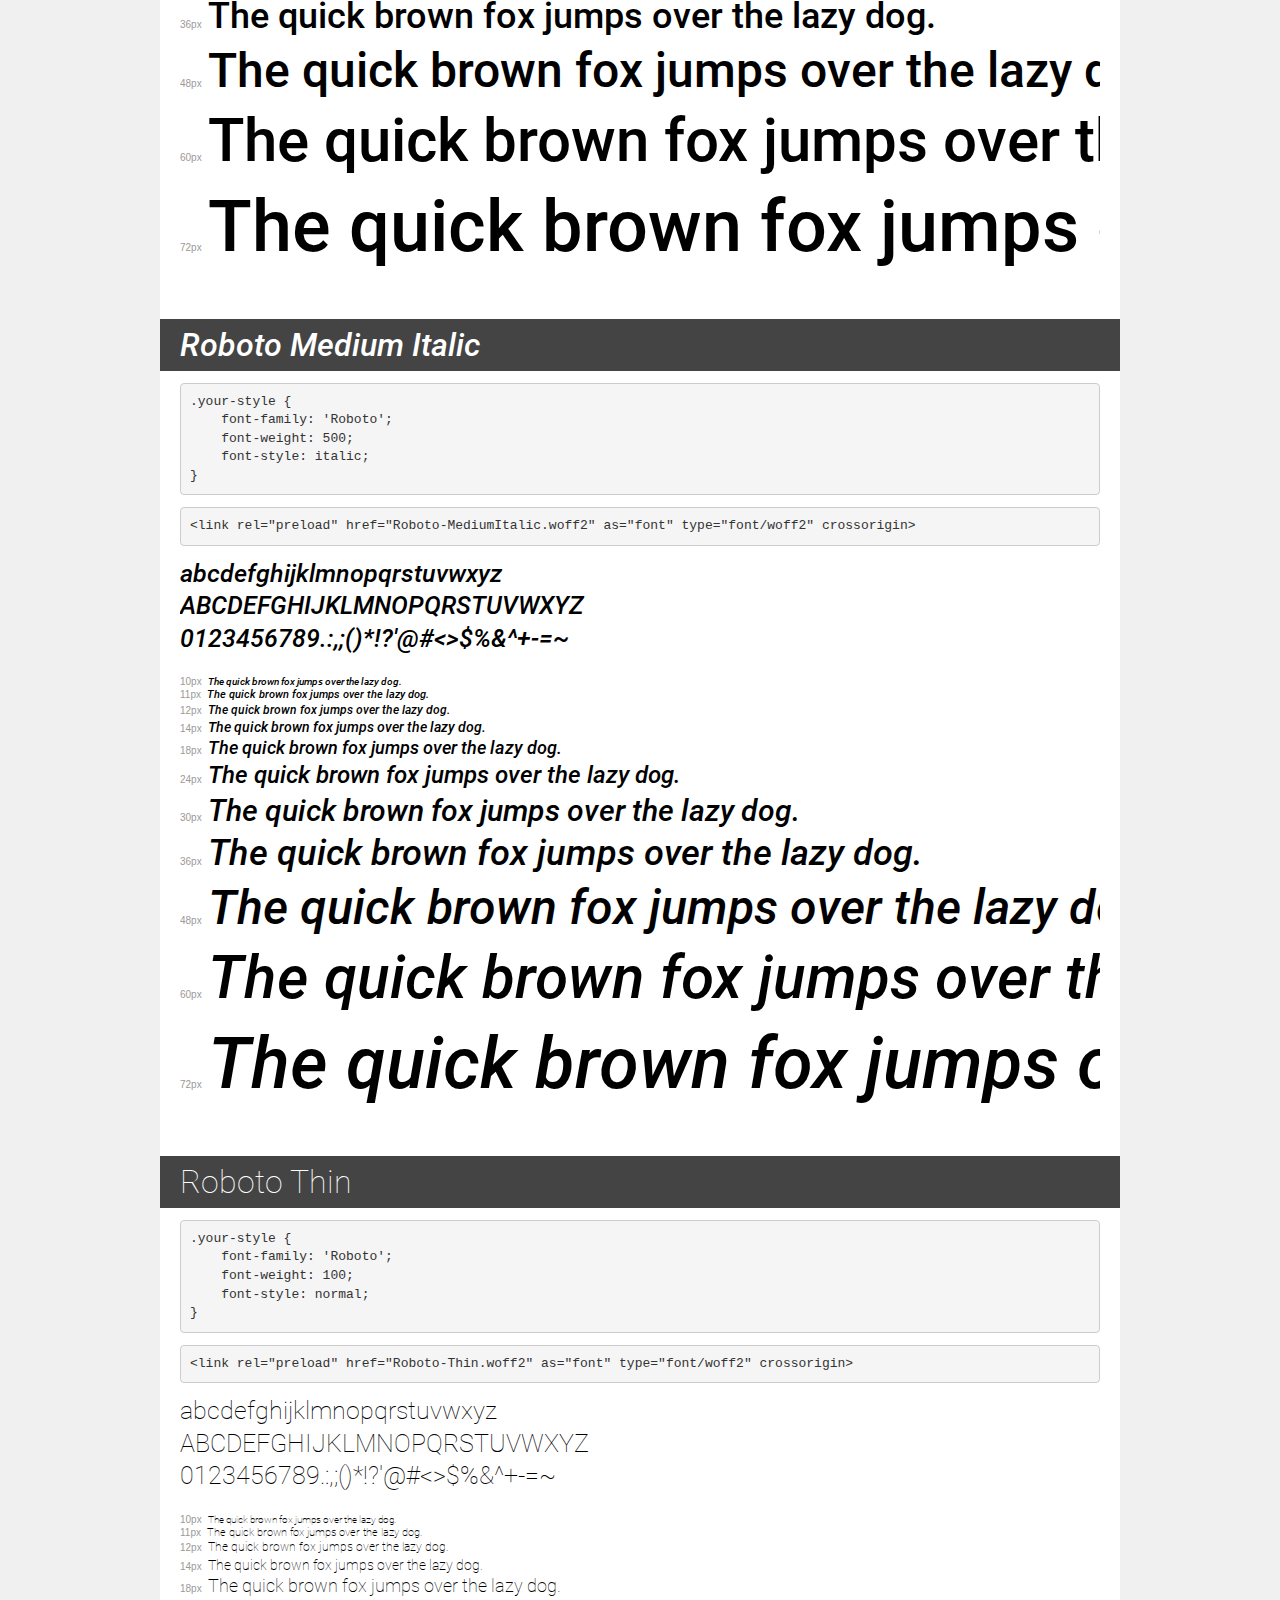
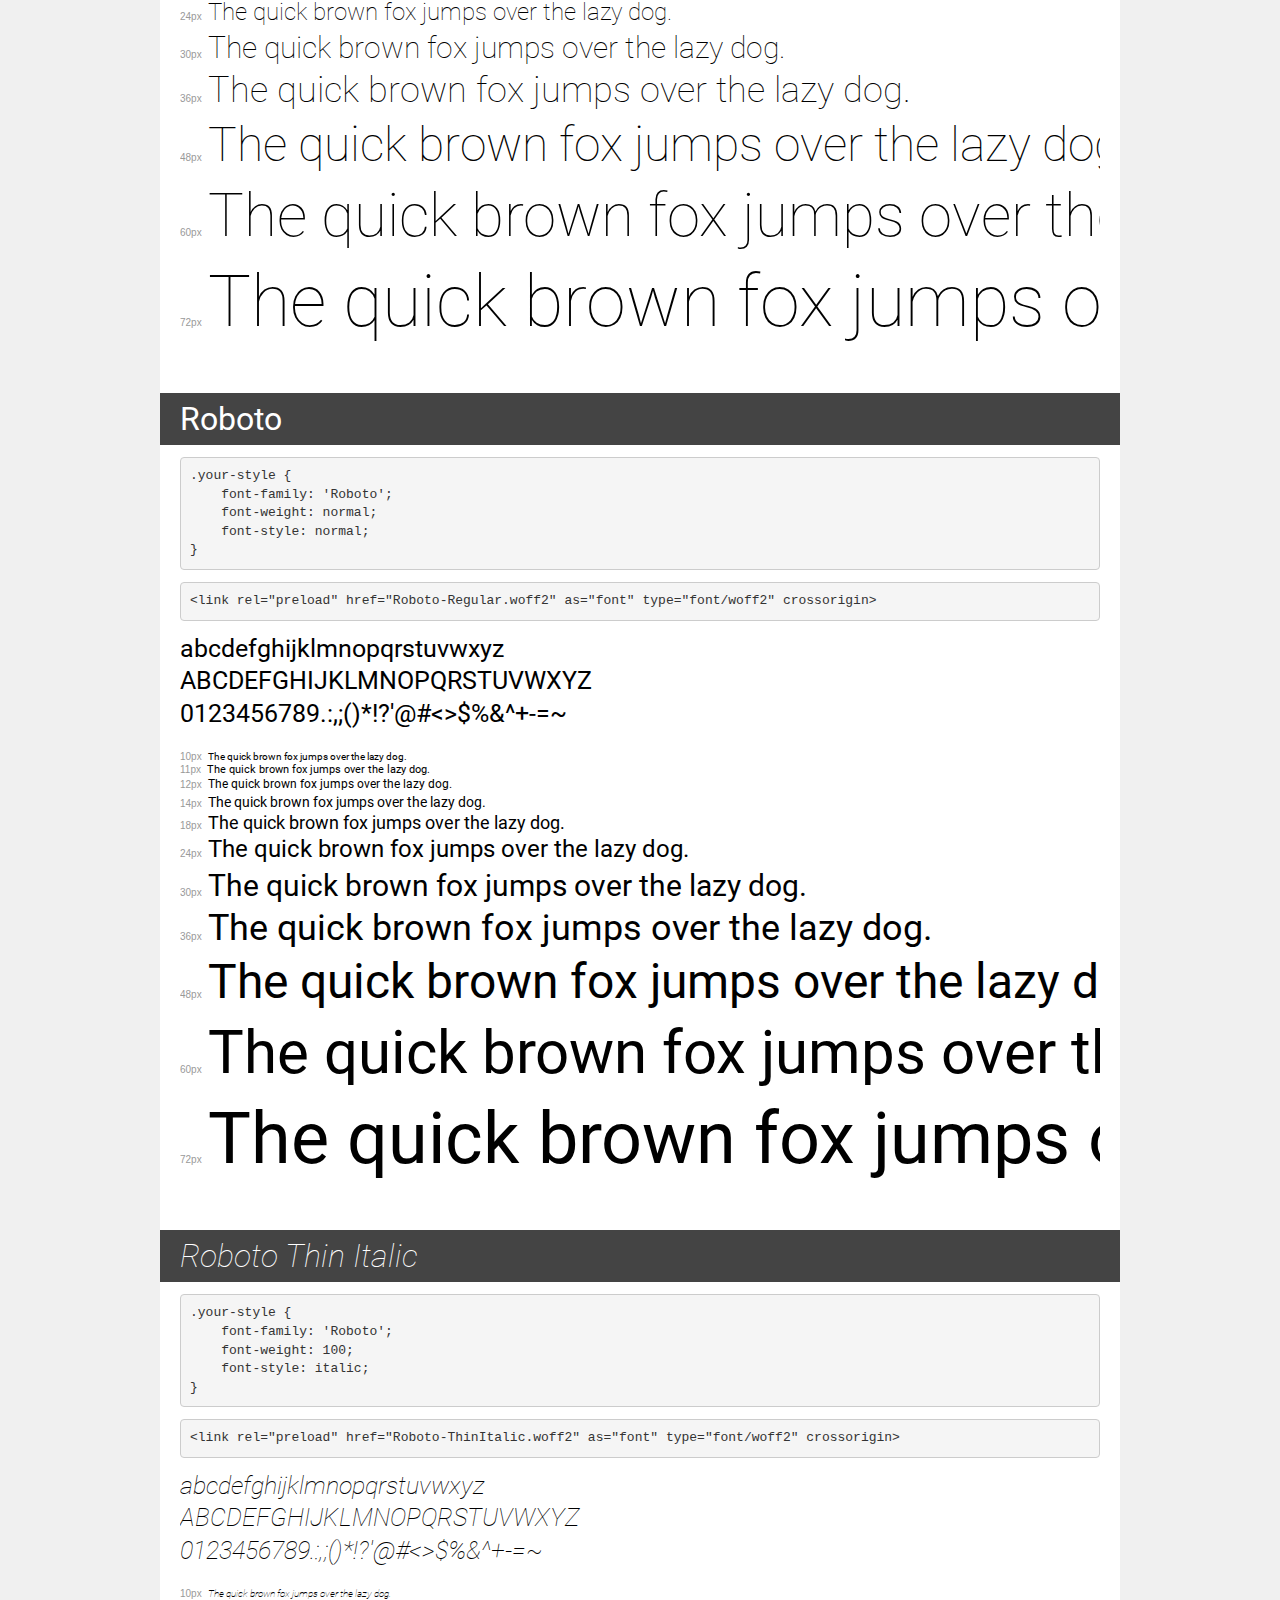
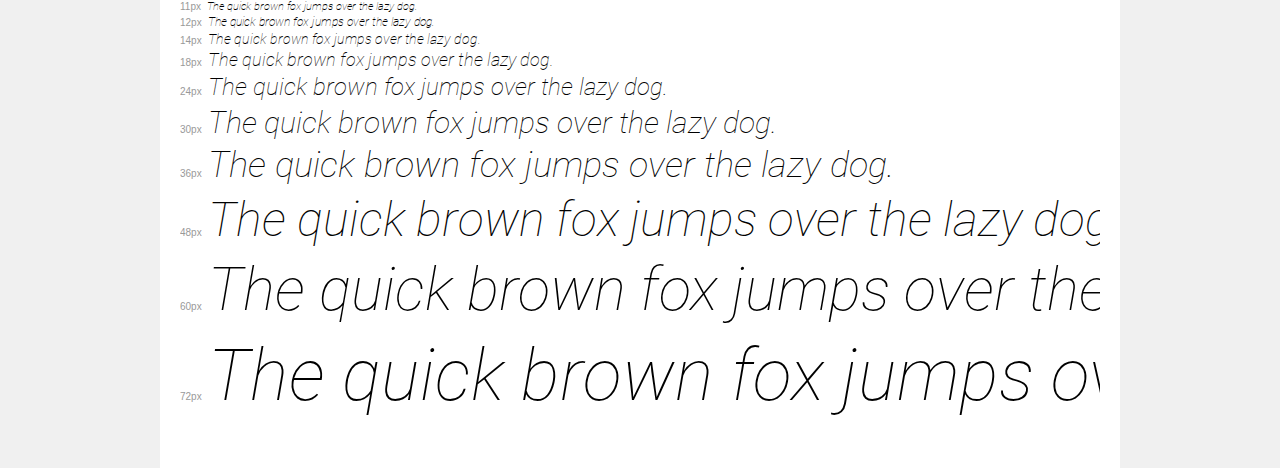
<file: assets/font/Roboto/demo.html>
<!DOCTYPE html>
<html lang="en">
<head>
    <meta charset="utf-8">
    <meta http-equiv="X-UA-Compatible" content="IE=edge">
    <meta name="viewport" content="width=device-width, initial-scale=1">
    <meta name="robots" content="noindex, noarchive">
    <meta name="format-detection" content="telephone=no">
    <title>Transfonter demo</title>
    <link href="stylesheet.css" rel="stylesheet">
    <style>
        /*
        http://meyerweb.com/eric/tools/css/reset/
        v2.0 | 20110126
        License: none (public domain)
        */
        html, body, div, span, applet, object, iframe,
        h1, h2, h3, h4, h5, h6, p, blockquote, pre,
        a, abbr, acronym, address, big, cite, code,
        del, dfn, em, img, ins, kbd, q, s, samp,
        small, strike, strong, sub, sup, tt, var,
        b, u, i, center,
        dl, dt, dd, ol, ul, li,
        fieldset, form, label, legend,
        table, caption, tbody, tfoot, thead, tr, th, td,
        article, aside, canvas, details, embed,
        figure, figcaption, footer, header, hgroup,
        menu, nav, output, ruby, section, summary,
        time, mark, audio, video {
            margin: 0;
            padding: 0;
            border: 0;
            font-size: 100%;
            font: inherit;
            vertical-align: baseline;
        }
        /* HTML5 display-role reset for older browsers */
        article, aside, details, figcaption, figure,
        footer, header, hgroup, menu, nav, section {
            display: block;
        }
        body {
            line-height: 1;
        }
        ol, ul {
            list-style: none;
        }
        blockquote, q {
            quotes: none;
        }
        blockquote:before, blockquote:after,
        q:before, q:after {
            content: '';
            content: none;
        }
        table {
            border-collapse: collapse;
            border-spacing: 0;
        }
        /* demo styles */
        body {
            background: #f0f0f0;
            color: #000;
        }
        .page {
            background: #fff;
            width: 920px;
            margin: 0 auto;
            padding: 20px 20px 0 20px;
            overflow: hidden;
        }
        .font-container {
            overflow-x: auto;
            overflow-y: hidden;
            margin-bottom: 40px;
            line-height: 1.3;
            white-space: nowrap;
            padding-bottom: 5px;
        }
        h1 {
            position: relative;
            background: #444;
            font-size: 32px;
            color: #fff;
            padding: 10px 20px;
            margin: 0 -20px 12px -20px;
        }
        .letters {
            font-size: 25px;
            margin-bottom: 20px;
        }
        .s10:before {
            content: '10px';
        }
        .s11:before {
            content: '11px';
        }
        .s12:before {
            content: '12px';
        }
        .s14:before {
            content: '14px';
        }
        .s18:before {
            content: '18px';
        }
        .s24:before {
            content: '24px';
        }
        .s30:before {
            content: '30px';
        }
        .s36:before {
            content: '36px';
        }
        .s48:before {
            content: '48px';
        }
        .s60:before {
            content: '60px';
        }
        .s72:before {
            content: '72px';
        }
        .s10:before, .s11:before, .s12:before, .s14:before,
        .s18:before, .s24:before, .s30:before, .s36:before,
        .s48:before, .s60:before, .s72:before {
            font-family: Arial, sans-serif;
            font-size: 10px;
            font-weight: normal;
            font-style: normal;
            color: #999;
            padding-right: 6px;
        }
        pre {
            display: block;
            padding: 9px;
            margin: 0 0 12px;
            font-family: Monaco, Menlo, Consolas, "Courier New", monospace;
            font-size: 13px;
            line-height: 1.428571429;
            color: #333;
            font-weight: normal;
            font-style: normal;
            background-color: #f5f5f5;
            border: 1px solid #ccc;
            overflow-x: auto;
            border-radius: 4px;
        }
        /* responsive */
        @media (max-width: 959px) {
            .page {
                width: auto;
                margin: 0;
            }
        }
    </style>
</head>
<body>
<div class="page">
    <div class="demo">
        <h1 style="font-family: 'Roboto'; font-weight: 900; font-style: normal;">Roboto Black</h1>
        <pre title="Usage">.your-style {
    font-family: 'Roboto';
    font-weight: 900;
    font-style: normal;
}</pre>
        <pre title="Preload (optional)">
&lt;link rel=&quot;preload&quot; href=&quot;Roboto-Black.woff2&quot; as=&quot;font&quot; type=&quot;font/woff2&quot; crossorigin&gt;</pre>
        <div class="font-container" style="font-family: 'Roboto'; font-weight: 900; font-style: normal;">
            <p class="letters">
                abcdefghijklmnopqrstuvwxyz<br>
ABCDEFGHIJKLMNOPQRSTUVWXYZ<br>
                0123456789.:,;()*!?'@#&lt;&gt;$%&^+-=~
            </p>
            <p class="s10" style="font-size: 10px;">The quick brown fox jumps over the lazy dog.</p>
            <p class="s11" style="font-size: 11px;">The quick brown fox jumps over the lazy dog.</p>
            <p class="s12" style="font-size: 12px;">The quick brown fox jumps over the lazy dog.</p>
            <p class="s14" style="font-size: 14px;">The quick brown fox jumps over the lazy dog.</p>
            <p class="s18" style="font-size: 18px;">The quick brown fox jumps over the lazy dog.</p>
            <p class="s24" style="font-size: 24px;">The quick brown fox jumps over the lazy dog.</p>
            <p class="s30" style="font-size: 30px;">The quick brown fox jumps over the lazy dog.</p>
            <p class="s36" style="font-size: 36px;">The quick brown fox jumps over the lazy dog.</p>
            <p class="s48" style="font-size: 48px;">The quick brown fox jumps over the lazy dog.</p>
            <p class="s60" style="font-size: 60px;">The quick brown fox jumps over the lazy dog.</p>
            <p class="s72" style="font-size: 72px;">The quick brown fox jumps over the lazy dog.</p>
        </div>
    </div>

    <div class="demo">
        <h1 style="font-family: 'Roboto'; font-weight: bold; font-style: normal;">Roboto Bold</h1>
        <pre title="Usage">.your-style {
    font-family: 'Roboto';
    font-weight: bold;
    font-style: normal;
}</pre>
        <pre title="Preload (optional)">
&lt;link rel=&quot;preload&quot; href=&quot;Roboto-Bold.woff2&quot; as=&quot;font&quot; type=&quot;font/woff2&quot; crossorigin&gt;</pre>
        <div class="font-container" style="font-family: 'Roboto'; font-weight: bold; font-style: normal;">
            <p class="letters">
                abcdefghijklmnopqrstuvwxyz<br>
ABCDEFGHIJKLMNOPQRSTUVWXYZ<br>
                0123456789.:,;()*!?'@#&lt;&gt;$%&^+-=~
            </p>
            <p class="s10" style="font-size: 10px;">The quick brown fox jumps over the lazy dog.</p>
            <p class="s11" style="font-size: 11px;">The quick brown fox jumps over the lazy dog.</p>
            <p class="s12" style="font-size: 12px;">The quick brown fox jumps over the lazy dog.</p>
            <p class="s14" style="font-size: 14px;">The quick brown fox jumps over the lazy dog.</p>
            <p class="s18" style="font-size: 18px;">The quick brown fox jumps over the lazy dog.</p>
            <p class="s24" style="font-size: 24px;">The quick brown fox jumps over the lazy dog.</p>
            <p class="s30" style="font-size: 30px;">The quick brown fox jumps over the lazy dog.</p>
            <p class="s36" style="font-size: 36px;">The quick brown fox jumps over the lazy dog.</p>
            <p class="s48" style="font-size: 48px;">The quick brown fox jumps over the lazy dog.</p>
            <p class="s60" style="font-size: 60px;">The quick brown fox jumps over the lazy dog.</p>
            <p class="s72" style="font-size: 72px;">The quick brown fox jumps over the lazy dog.</p>
        </div>
    </div>

    <div class="demo">
        <h1 style="font-family: 'Roboto'; font-weight: 900; font-style: italic;">Roboto Black Italic</h1>
        <pre title="Usage">.your-style {
    font-family: 'Roboto';
    font-weight: 900;
    font-style: italic;
}</pre>
        <pre title="Preload (optional)">
&lt;link rel=&quot;preload&quot; href=&quot;Roboto-BlackItalic.woff2&quot; as=&quot;font&quot; type=&quot;font/woff2&quot; crossorigin&gt;</pre>
        <div class="font-container" style="font-family: 'Roboto'; font-weight: 900; font-style: italic;">
            <p class="letters">
                abcdefghijklmnopqrstuvwxyz<br>
ABCDEFGHIJKLMNOPQRSTUVWXYZ<br>
                0123456789.:,;()*!?'@#&lt;&gt;$%&^+-=~
            </p>
            <p class="s10" style="font-size: 10px;">The quick brown fox jumps over the lazy dog.</p>
            <p class="s11" style="font-size: 11px;">The quick brown fox jumps over the lazy dog.</p>
            <p class="s12" style="font-size: 12px;">The quick brown fox jumps over the lazy dog.</p>
            <p class="s14" style="font-size: 14px;">The quick brown fox jumps over the lazy dog.</p>
            <p class="s18" style="font-size: 18px;">The quick brown fox jumps over the lazy dog.</p>
            <p class="s24" style="font-size: 24px;">The quick brown fox jumps over the lazy dog.</p>
            <p class="s30" style="font-size: 30px;">The quick brown fox jumps over the lazy dog.</p>
            <p class="s36" style="font-size: 36px;">The quick brown fox jumps over the lazy dog.</p>
            <p class="s48" style="font-size: 48px;">The quick brown fox jumps over the lazy dog.</p>
            <p class="s60" style="font-size: 60px;">The quick brown fox jumps over the lazy dog.</p>
            <p class="s72" style="font-size: 72px;">The quick brown fox jumps over the lazy dog.</p>
        </div>
    </div>

    <div class="demo">
        <h1 style="font-family: 'Roboto'; font-weight: bold; font-style: italic;">Roboto Bold Italic</h1>
        <pre title="Usage">.your-style {
    font-family: 'Roboto';
    font-weight: bold;
    font-style: italic;
}</pre>
        <pre title="Preload (optional)">
&lt;link rel=&quot;preload&quot; href=&quot;Roboto-BoldItalic.woff2&quot; as=&quot;font&quot; type=&quot;font/woff2&quot; crossorigin&gt;</pre>
        <div class="font-container" style="font-family: 'Roboto'; font-weight: bold; font-style: italic;">
            <p class="letters">
                abcdefghijklmnopqrstuvwxyz<br>
ABCDEFGHIJKLMNOPQRSTUVWXYZ<br>
                0123456789.:,;()*!?'@#&lt;&gt;$%&^+-=~
            </p>
            <p class="s10" style="font-size: 10px;">The quick brown fox jumps over the lazy dog.</p>
            <p class="s11" style="font-size: 11px;">The quick brown fox jumps over the lazy dog.</p>
            <p class="s12" style="font-size: 12px;">The quick brown fox jumps over the lazy dog.</p>
            <p class="s14" style="font-size: 14px;">The quick brown fox jumps over the lazy dog.</p>
            <p class="s18" style="font-size: 18px;">The quick brown fox jumps over the lazy dog.</p>
            <p class="s24" style="font-size: 24px;">The quick brown fox jumps over the lazy dog.</p>
            <p class="s30" style="font-size: 30px;">The quick brown fox jumps over the lazy dog.</p>
            <p class="s36" style="font-size: 36px;">The quick brown fox jumps over the lazy dog.</p>
            <p class="s48" style="font-size: 48px;">The quick brown fox jumps over the lazy dog.</p>
            <p class="s60" style="font-size: 60px;">The quick brown fox jumps over the lazy dog.</p>
            <p class="s72" style="font-size: 72px;">The quick brown fox jumps over the lazy dog.</p>
        </div>
    </div>

    <div class="demo">
        <h1 style="font-family: 'Roboto'; font-weight: normal; font-style: italic;">Roboto Italic</h1>
        <pre title="Usage">.your-style {
    font-family: 'Roboto';
    font-weight: normal;
    font-style: italic;
}</pre>
        <pre title="Preload (optional)">
&lt;link rel=&quot;preload&quot; href=&quot;Roboto-Italic.woff2&quot; as=&quot;font&quot; type=&quot;font/woff2&quot; crossorigin&gt;</pre>
        <div class="font-container" style="font-family: 'Roboto'; font-weight: normal; font-style: italic;">
            <p class="letters">
                abcdefghijklmnopqrstuvwxyz<br>
ABCDEFGHIJKLMNOPQRSTUVWXYZ<br>
                0123456789.:,;()*!?'@#&lt;&gt;$%&^+-=~
            </p>
            <p class="s10" style="font-size: 10px;">The quick brown fox jumps over the lazy dog.</p>
            <p class="s11" style="font-size: 11px;">The quick brown fox jumps over the lazy dog.</p>
            <p class="s12" style="font-size: 12px;">The quick brown fox jumps over the lazy dog.</p>
            <p class="s14" style="font-size: 14px;">The quick brown fox jumps over the lazy dog.</p>
            <p class="s18" style="font-size: 18px;">The quick brown fox jumps over the lazy dog.</p>
            <p class="s24" style="font-size: 24px;">The quick brown fox jumps over the lazy dog.</p>
            <p class="s30" style="font-size: 30px;">The quick brown fox jumps over the lazy dog.</p>
            <p class="s36" style="font-size: 36px;">The quick brown fox jumps over the lazy dog.</p>
            <p class="s48" style="font-size: 48px;">The quick brown fox jumps over the lazy dog.</p>
            <p class="s60" style="font-size: 60px;">The quick brown fox jumps over the lazy dog.</p>
            <p class="s72" style="font-size: 72px;">The quick brown fox jumps over the lazy dog.</p>
        </div>
    </div>

    <div class="demo">
        <h1 style="font-family: 'Roboto'; font-weight: 300; font-style: normal;">Roboto Light</h1>
        <pre title="Usage">.your-style {
    font-family: 'Roboto';
    font-weight: 300;
    font-style: normal;
}</pre>
        <pre title="Preload (optional)">
&lt;link rel=&quot;preload&quot; href=&quot;Roboto-Light.woff2&quot; as=&quot;font&quot; type=&quot;font/woff2&quot; crossorigin&gt;</pre>
        <div class="font-container" style="font-family: 'Roboto'; font-weight: 300; font-style: normal;">
            <p class="letters">
                abcdefghijklmnopqrstuvwxyz<br>
ABCDEFGHIJKLMNOPQRSTUVWXYZ<br>
                0123456789.:,;()*!?'@#&lt;&gt;$%&^+-=~
            </p>
            <p class="s10" style="font-size: 10px;">The quick brown fox jumps over the lazy dog.</p>
            <p class="s11" style="font-size: 11px;">The quick brown fox jumps over the lazy dog.</p>
            <p class="s12" style="font-size: 12px;">The quick brown fox jumps over the lazy dog.</p>
            <p class="s14" style="font-size: 14px;">The quick brown fox jumps over the lazy dog.</p>
            <p class="s18" style="font-size: 18px;">The quick brown fox jumps over the lazy dog.</p>
            <p class="s24" style="font-size: 24px;">The quick brown fox jumps over the lazy dog.</p>
            <p class="s30" style="font-size: 30px;">The quick brown fox jumps over the lazy dog.</p>
            <p class="s36" style="font-size: 36px;">The quick brown fox jumps over the lazy dog.</p>
            <p class="s48" style="font-size: 48px;">The quick brown fox jumps over the lazy dog.</p>
            <p class="s60" style="font-size: 60px;">The quick brown fox jumps over the lazy dog.</p>
            <p class="s72" style="font-size: 72px;">The quick brown fox jumps over the lazy dog.</p>
        </div>
    </div>

    <div class="demo">
        <h1 style="font-family: 'Roboto'; font-weight: 300; font-style: italic;">Roboto Light Italic</h1>
        <pre title="Usage">.your-style {
    font-family: 'Roboto';
    font-weight: 300;
    font-style: italic;
}</pre>
        <pre title="Preload (optional)">
&lt;link rel=&quot;preload&quot; href=&quot;Roboto-LightItalic.woff2&quot; as=&quot;font&quot; type=&quot;font/woff2&quot; crossorigin&gt;</pre>
        <div class="font-container" style="font-family: 'Roboto'; font-weight: 300; font-style: italic;">
            <p class="letters">
                abcdefghijklmnopqrstuvwxyz<br>
ABCDEFGHIJKLMNOPQRSTUVWXYZ<br>
                0123456789.:,;()*!?'@#&lt;&gt;$%&^+-=~
            </p>
            <p class="s10" style="font-size: 10px;">The quick brown fox jumps over the lazy dog.</p>
            <p class="s11" style="font-size: 11px;">The quick brown fox jumps over the lazy dog.</p>
            <p class="s12" style="font-size: 12px;">The quick brown fox jumps over the lazy dog.</p>
            <p class="s14" style="font-size: 14px;">The quick brown fox jumps over the lazy dog.</p>
            <p class="s18" style="font-size: 18px;">The quick brown fox jumps over the lazy dog.</p>
            <p class="s24" style="font-size: 24px;">The quick brown fox jumps over the lazy dog.</p>
            <p class="s30" style="font-size: 30px;">The quick brown fox jumps over the lazy dog.</p>
            <p class="s36" style="font-size: 36px;">The quick brown fox jumps over the lazy dog.</p>
            <p class="s48" style="font-size: 48px;">The quick brown fox jumps over the lazy dog.</p>
            <p class="s60" style="font-size: 60px;">The quick brown fox jumps over the lazy dog.</p>
            <p class="s72" style="font-size: 72px;">The quick brown fox jumps over the lazy dog.</p>
        </div>
    </div>

    <div class="demo">
        <h1 style="font-family: 'Roboto'; font-weight: 500; font-style: normal;">Roboto Medium</h1>
        <pre title="Usage">.your-style {
    font-family: 'Roboto';
    font-weight: 500;
    font-style: normal;
}</pre>
        <pre title="Preload (optional)">
&lt;link rel=&quot;preload&quot; href=&quot;Roboto-Medium.woff2&quot; as=&quot;font&quot; type=&quot;font/woff2&quot; crossorigin&gt;</pre>
        <div class="font-container" style="font-family: 'Roboto'; font-weight: 500; font-style: normal;">
            <p class="letters">
                abcdefghijklmnopqrstuvwxyz<br>
ABCDEFGHIJKLMNOPQRSTUVWXYZ<br>
                0123456789.:,;()*!?'@#&lt;&gt;$%&^+-=~
            </p>
            <p class="s10" style="font-size: 10px;">The quick brown fox jumps over the lazy dog.</p>
            <p class="s11" style="font-size: 11px;">The quick brown fox jumps over the lazy dog.</p>
            <p class="s12" style="font-size: 12px;">The quick brown fox jumps over the lazy dog.</p>
            <p class="s14" style="font-size: 14px;">The quick brown fox jumps over the lazy dog.</p>
            <p class="s18" style="font-size: 18px;">The quick brown fox jumps over the lazy dog.</p>
            <p class="s24" style="font-size: 24px;">The quick brown fox jumps over the lazy dog.</p>
            <p class="s30" style="font-size: 30px;">The quick brown fox jumps over the lazy dog.</p>
            <p class="s36" style="font-size: 36px;">The quick brown fox jumps over the lazy dog.</p>
            <p class="s48" style="font-size: 48px;">The quick brown fox jumps over the lazy dog.</p>
            <p class="s60" style="font-size: 60px;">The quick brown fox jumps over the lazy dog.</p>
            <p class="s72" style="font-size: 72px;">The quick brown fox jumps over the lazy dog.</p>
        </div>
    </div>

    <div class="demo">
        <h1 style="font-family: 'Roboto'; font-weight: 500; font-style: italic;">Roboto Medium Italic</h1>
        <pre title="Usage">.your-style {
    font-family: 'Roboto';
    font-weight: 500;
    font-style: italic;
}</pre>
        <pre title="Preload (optional)">
&lt;link rel=&quot;preload&quot; href=&quot;Roboto-MediumItalic.woff2&quot; as=&quot;font&quot; type=&quot;font/woff2&quot; crossorigin&gt;</pre>
        <div class="font-container" style="font-family: 'Roboto'; font-weight: 500; font-style: italic;">
            <p class="letters">
                abcdefghijklmnopqrstuvwxyz<br>
ABCDEFGHIJKLMNOPQRSTUVWXYZ<br>
                0123456789.:,;()*!?'@#&lt;&gt;$%&^+-=~
            </p>
            <p class="s10" style="font-size: 10px;">The quick brown fox jumps over the lazy dog.</p>
            <p class="s11" style="font-size: 11px;">The quick brown fox jumps over the lazy dog.</p>
            <p class="s12" style="font-size: 12px;">The quick brown fox jumps over the lazy dog.</p>
            <p class="s14" style="font-size: 14px;">The quick brown fox jumps over the lazy dog.</p>
            <p class="s18" style="font-size: 18px;">The quick brown fox jumps over the lazy dog.</p>
            <p class="s24" style="font-size: 24px;">The quick brown fox jumps over the lazy dog.</p>
            <p class="s30" style="font-size: 30px;">The quick brown fox jumps over the lazy dog.</p>
            <p class="s36" style="font-size: 36px;">The quick brown fox jumps over the lazy dog.</p>
            <p class="s48" style="font-size: 48px;">The quick brown fox jumps over the lazy dog.</p>
            <p class="s60" style="font-size: 60px;">The quick brown fox jumps over the lazy dog.</p>
            <p class="s72" style="font-size: 72px;">The quick brown fox jumps over the lazy dog.</p>
        </div>
    </div>

    <div class="demo">
        <h1 style="font-family: 'Roboto'; font-weight: 100; font-style: normal;">Roboto Thin</h1>
        <pre title="Usage">.your-style {
    font-family: 'Roboto';
    font-weight: 100;
    font-style: normal;
}</pre>
        <pre title="Preload (optional)">
&lt;link rel=&quot;preload&quot; href=&quot;Roboto-Thin.woff2&quot; as=&quot;font&quot; type=&quot;font/woff2&quot; crossorigin&gt;</pre>
        <div class="font-container" style="font-family: 'Roboto'; font-weight: 100; font-style: normal;">
            <p class="letters">
                abcdefghijklmnopqrstuvwxyz<br>
ABCDEFGHIJKLMNOPQRSTUVWXYZ<br>
                0123456789.:,;()*!?'@#&lt;&gt;$%&^+-=~
            </p>
            <p class="s10" style="font-size: 10px;">The quick brown fox jumps over the lazy dog.</p>
            <p class="s11" style="font-size: 11px;">The quick brown fox jumps over the lazy dog.</p>
            <p class="s12" style="font-size: 12px;">The quick brown fox jumps over the lazy dog.</p>
            <p class="s14" style="font-size: 14px;">The quick brown fox jumps over the lazy dog.</p>
            <p class="s18" style="font-size: 18px;">The quick brown fox jumps over the lazy dog.</p>
            <p class="s24" style="font-size: 24px;">The quick brown fox jumps over the lazy dog.</p>
            <p class="s30" style="font-size: 30px;">The quick brown fox jumps over the lazy dog.</p>
            <p class="s36" style="font-size: 36px;">The quick brown fox jumps over the lazy dog.</p>
            <p class="s48" style="font-size: 48px;">The quick brown fox jumps over the lazy dog.</p>
            <p class="s60" style="font-size: 60px;">The quick brown fox jumps over the lazy dog.</p>
            <p class="s72" style="font-size: 72px;">The quick brown fox jumps over the lazy dog.</p>
        </div>
    </div>

    <div class="demo">
        <h1 style="font-family: 'Roboto'; font-weight: normal; font-style: normal;">Roboto</h1>
        <pre title="Usage">.your-style {
    font-family: 'Roboto';
    font-weight: normal;
    font-style: normal;
}</pre>
        <pre title="Preload (optional)">
&lt;link rel=&quot;preload&quot; href=&quot;Roboto-Regular.woff2&quot; as=&quot;font&quot; type=&quot;font/woff2&quot; crossorigin&gt;</pre>
        <div class="font-container" style="font-family: 'Roboto'; font-weight: normal; font-style: normal;">
            <p class="letters">
                abcdefghijklmnopqrstuvwxyz<br>
ABCDEFGHIJKLMNOPQRSTUVWXYZ<br>
                0123456789.:,;()*!?'@#&lt;&gt;$%&^+-=~
            </p>
            <p class="s10" style="font-size: 10px;">The quick brown fox jumps over the lazy dog.</p>
            <p class="s11" style="font-size: 11px;">The quick brown fox jumps over the lazy dog.</p>
            <p class="s12" style="font-size: 12px;">The quick brown fox jumps over the lazy dog.</p>
            <p class="s14" style="font-size: 14px;">The quick brown fox jumps over the lazy dog.</p>
            <p class="s18" style="font-size: 18px;">The quick brown fox jumps over the lazy dog.</p>
            <p class="s24" style="font-size: 24px;">The quick brown fox jumps over the lazy dog.</p>
            <p class="s30" style="font-size: 30px;">The quick brown fox jumps over the lazy dog.</p>
            <p class="s36" style="font-size: 36px;">The quick brown fox jumps over the lazy dog.</p>
            <p class="s48" style="font-size: 48px;">The quick brown fox jumps over the lazy dog.</p>
            <p class="s60" style="font-size: 60px;">The quick brown fox jumps over the lazy dog.</p>
            <p class="s72" style="font-size: 72px;">The quick brown fox jumps over the lazy dog.</p>
        </div>
    </div>

    <div class="demo">
        <h1 style="font-family: 'Roboto'; font-weight: 100; font-style: italic;">Roboto Thin Italic</h1>
        <pre title="Usage">.your-style {
    font-family: 'Roboto';
    font-weight: 100;
    font-style: italic;
}</pre>
        <pre title="Preload (optional)">
&lt;link rel=&quot;preload&quot; href=&quot;Roboto-ThinItalic.woff2&quot; as=&quot;font&quot; type=&quot;font/woff2&quot; crossorigin&gt;</pre>
        <div class="font-container" style="font-family: 'Roboto'; font-weight: 100; font-style: italic;">
            <p class="letters">
                abcdefghijklmnopqrstuvwxyz<br>
ABCDEFGHIJKLMNOPQRSTUVWXYZ<br>
                0123456789.:,;()*!?'@#&lt;&gt;$%&^+-=~
            </p>
            <p class="s10" style="font-size: 10px;">The quick brown fox jumps over the lazy dog.</p>
            <p class="s11" style="font-size: 11px;">The quick brown fox jumps over the lazy dog.</p>
            <p class="s12" style="font-size: 12px;">The quick brown fox jumps over the lazy dog.</p>
            <p class="s14" style="font-size: 14px;">The quick brown fox jumps over the lazy dog.</p>
            <p class="s18" style="font-size: 18px;">The quick brown fox jumps over the lazy dog.</p>
            <p class="s24" style="font-size: 24px;">The quick brown fox jumps over the lazy dog.</p>
            <p class="s30" style="font-size: 30px;">The quick brown fox jumps over the lazy dog.</p>
            <p class="s36" style="font-size: 36px;">The quick brown fox jumps over the lazy dog.</p>
            <p class="s48" style="font-size: 48px;">The quick brown fox jumps over the lazy dog.</p>
            <p class="s60" style="font-size: 60px;">The quick brown fox jumps over the lazy dog.</p>
            <p class="s72" style="font-size: 72px;">The quick brown fox jumps over the lazy dog.</p>
        </div>
    </div>

</div>
</body>
</html>
</file>
<file: assets/css/main.css>
body{
    padding: 0;
    margin: 0;
    overflow: hidden;
    font-family: 'Rajdhani';
}
html{
    scroll-behavior: smooth;
}
li,
ul{
    list-style: none;
}

.game{

}
.game .video video{
    width: 100%;
    height: 100%;
}
.game .overlay{
    overflow-y: hidden;
    background:#0000009c;
    position: absolute;
    top: 0px;
    left: 0;
    width: 100%;
    height: 100%;
    z-index: 2;
}
.game .title{
    position: absolute;
    top: 50%;
    left: 55%;
    transform: translate(-50% , -50%);
    z-index: 3;
   
}
.game .title .basicTitle{
    font-family: 'Roboto';
    color: gold;
    font-size: 55px;
    text-transform:capitalize;
}
.game .title .basicTitle span{
 color: #eee;
 font-family: revert;
}
.game .title .descrbition{
    font-family: 'Roboto';
    font-size: 20px;
    color: #eee;
}
.game .pages-links{
position: absolute;
top: 0;
left: 0;
background-color: #000000a8;
z-index: 3;
height: 100%;
box-shadow: 0px 0 5px gold;
}
.game .pages-links .logo{
    width: 200px;
    padding-bottom: 30px;
}
.game .pages-links .logo img{
    width: 100%;
    border-radius: 50%;
    border: 2px solid gold;
    margin-left: -15px;
}
.game .pages-links li{
    display: flex;
    padding-bottom: 35px;
    cursor: pointer;
}
.game .pages-links li a{
    color:#eee;
    text-decoration: none;
    font-family: 'Roboto';
    font-size: 20px;
    text-align: center;
}
.game .pages-links li i{
    color: rgb(255, 217, 0);
    font-size: 25px;
    margin-right: 20px;
}
/* beginner start */
.beginner{
    background: #2c2e31;
    min-height: 100vh;
    overflow: hidden;
    display: flex;
    justify-content: center;
    align-items: center;
}
.overlayStart{
 width: 100%;
 height: 100%;
 position: absolute;
 left: 0;
 top: 0;   
 background-color: #000;
}
.overlayLoading{
    position: absolute;
    top: 0;
    left: 0;
    width: 100%;
    height: 100%;
    background-color: #000;
    z-index: 10;
}
.overlayLoading .homeLoading{
    color: white;
    font-family: 'roboto';
    font-size: 60px;
    position: absolute;
    top: 41%;
    left: 50%;
    transform: translate(-50% ,50%);
} 
/* .overlayLoading .homeLoading span{
  position: relative;
  text-transform:capitalize;
  font-family: 'roboto';
}
.overlayLoading .homeLoading span::after{
    content: '';
    width: 34px;
    height: 50px;
    background-color: rgb(255 217 0);
    position: absolute;
    border-radius: 4px;
    left: 0;
    top: 11px;
    animation: movie 3s linear infinite;
} */
/* @keyframes movie {
    50%{
        transform: translateX(170px);
    }
} */
.overlayStart button{
    cursor: pointer;
     padding: 10px 20px;
     border: 2px solid red;
     font-size: 20px;
     font-weight: 500;
     background-color: #000;
     color: white;
     font-family: 'roboto';
     letter-spacing: 2px;
     text-transform: uppercase;
     position: absolute;
     top: 50%;
     left: 50%;
     transform: translate(-50% , -50%);
     transition: 300ms all ease-in-out;
}
.overlayStart button:hover{
    background-color: red;

}
.loader {
    width: 50px;
    height: 50px;
    margin: auto;
    position: relative;
    display: block;
    top: 50%;
  }
  .loader:before {
      content: '';
      width: 48px;
      height: 5px;
      background: #000;
      opacity: 0.25;
      position: absolute;
      top: 60px;
      left: 0;
      border-radius: 50%;
      animation: shadow 0.5s linear infinite;
    }
    .loader:after {
      content: '';
      width: 100%;
      height: 100%;
      background: gold;
      animation: bxSpin 0.5s linear infinite;
      position: absolute;
      top: 0;
      left: 0;
      border-radius: 4px;
    }
  @keyframes bxSpin {
    17% {
      border-bottom-right-radius: 3px;
    }
    25% {
      transform: translateY(9px) rotate(22.5deg);
    }
    50% {
      transform: translateY(18px) scale(1, .9) rotate(45deg);
      border-bottom-right-radius: 40px;
    }
    75% {
      transform: translateY(9px) rotate(67.5deg);
    }
    100% {
      transform: translateY(0) rotate(90deg);
    }
  }

  @keyframes shadow {
    0%, 100% {
      transform: scale(1, 1);
    }
    50% {
      transform: scale(1.2, 1);
    }
  }

.overlayStart .userName{
    padding: 5px 20px;
    background-color: #323437;
    border: 0;
    outline: none;
    color: white;
    font-family: 'roboto';
    position: absolute;
    left: 42%;
    top: 36%;
}
/* .overlayStart .alart{
    font-size: 22px;
    color: white;
    font-family: 'roboto';
    text-align: center;
    padding-top: 50px;
    display: none;
} */
.beginner .box{
    display: flex;
    justify-content: center;
    align-items: center;
    gap: 20px;
    position: relative;
}
.beginner .box span{
     padding: 20px;
    border-radius: 8px;
    box-shadow: 0px 2px 2px 2px #ccc;
    display: flex;
    justify-content: center;
    align-items: center;
    font-size: 30px;
    font-family: 'Roboto';
    color: #eee;
}
.removeWidth{
    width: 0%;
    transition: 500ms ease-in-out all;
}
.beginner input{
    padding: 5px;
    outline: none;
    border: none;
    margin-top: 20px;
}
.beginner .word-show{
    text-align: center;
    font-size: 100px;
    background: #646669;
    border-radius: 7%;
    width: 150px;
    height: 150px;
    margin: auto;
    justify-content: center;
    line-height: 142px;
    display: block;
    color: rgb(255, 217, 0);
}
.beginner-page .box-setting .name span{
    font-size: 16px;
    font-weight: 500;
    font-family: 'roboto';
    color: white;
}

/* beginner end */
/* advancedpage start */
.advancedPage{
    background: #2c2e31;
    min-height: 100vh;
    position: relative;
}
.advancedPage .SettingsBar{
    width: 60%;
    height: 50px;
    background: black;
    position: absolute;
    top: 3%;
    left: 20%;
    display: flex;
    justify-content: space-around;
    align-items: center;
    background: #323437;
    border-radius: 5px;
}

.advancedPage .SettingsBar li{
color: #eee;
cursor: pointer;
display: flex;
justify-content: space-around;
align-items: center;
font-family: 'Roboto';
font-size: 20px;
position: relative;
}
.advancedPage .SettingsBar li p:hover{
    color: gold;
}
.advancedPage .SettingsBar li i{
    color: gold;
}
.advancedPage .SettingsBar li p{
    margin-top: 15px;
    margin-left: 15px;
}

.advancedPage .SettingsBar .time-box .time{
    padding: 5px;
    border-radius: 5px;
    position: absolute;
    left: -106px;
    top: 116px;
    font-size: 34px;
    font-weight: 700;
    font-family: 'Roboto';
    color: gold;
    display: none;
    transition: 300ms ease-in-out all;
}
.advancedPage .box-word{
    color: #646669;
    position: absolute;
    left: 205px;
    font-family: 'Roboto';
    top: 198px;
    width: 80%;
    font-size: 30px;
}
.advancedPage .input{
    position: absolute;
    left: 142px;
     top: 50%;
}
.advancedPage .input #input-word{
    width: 800px;
    padding: 17px;
    outline: none;
    border: 0;
    opacity: 0;
}
/* watch page start  */
.watch {
    background: #2c2e31;
    min-height: 100vh;
}
.watch .box{
    padding-top: 50px;
    text-align: center;
}

/* watch page end  */
 /* add class to game   */
.correct{
    color: #eee;
}
.mistake{
    color: red;
    text-decoration: underline;
}
.advancedPage .box-word span{
    position: relative;

}

.gold{
    color: gold;
}
.advancedPage .box-word span.active::before {
    content: '';
    position: absolute;
    top: 0;
    left: 0;
    width: 2px;
    height: 35px;
   background-color: gold;
   opacity: 1;
   animation: opacity 1s linear infinite;
   transition: 300ms all ease-in-out;
}
.hide{
    display: none;
    transition: all  300ms ease-in-out;
}
.show{
    display: block;
    transition: all  300ms ease-in-out;
}
.advancedPage .result{
    position: absolute;
    top: 50%;
    left: 50%;
    transform: translate(-50%, -50%);
    display: none;
}
.advancedPage .result .circle{
    color: gold;
    display: flex;
    flex-direction: column;
    justify-content: center;
    font-size: 60px;
    align-items: center;
    width: 150px;
    height: 150px;
    border-radius: 8px;
    background-color: #2c2e31;
    font-weight: bold;
}
.advancedPage .result span{
    text-align: center;
    color: gold;
    font-size: 40px;
    display: block;
    list-style:0;
    font-weight: bold;
}
 /* add class to game   */
@keyframes opacity {

    50%{
        opacity: 1;
    }
    
}
 
/* aribc game start  */

/* aribc game  end */

/* advancedpage  end */

/* instuctions page start  */
.instuctions{
    background-color: #2c2e31;
    min-height: 100vh;
    padding-top: 50px;
}
/* accordion settings start */
.accordion-item {
    margin-bottom: 20px;
}
.accordion-button{
    position: relative;
    padding: 5px;
    background: #898989;
    border: none;  
}
.accordion-button h2{
    font-size: 25px;
    color: #eee;
    font-family: 'Roboto';
}
.accordion-button:focus{
    box-shadow: none;
}
.accordion-button:not(.collapsed){
    background: #898989;
}
.accordion-body{
    background: white;
    color: black;
    font-family: 'Roboto';
 
    font-size: 20px;
}
.accordion-item .accordion-button p{
    width: 30px;
    height: 30px;
    border: 1px solid #000;
    border-radius: 50%;
    margin-right: 8px;
    margin-top: 9px;
    display: flex;
    color: gold;
    border-color: gold;
    justify-content: center;
    align-items: center;
    font-size: 17px;
    font-weight: bold;
}
.accordion-item .accordion-button .icons{
    font-size: 25px;
    position: absolute;
    left: 94%;
 
}
.accordion-button:not(.collapsed) .icons i:last-child{
    rotate: -90deg;
    color: #eee!important;
}
.accordion-item .accordion-button .icons i:last-child{
    color: gold;
    transition: 300ms all ease-in-out;
}
.accordion-button::after{
    display: none;
}
.accordion-button:not(.collapsed) p{
    color: gold;
    border-color: gold;
}
strong{
    font-weight: 500;
    font-size: 14px;
}
/* accordion settings  end*/
/* instuctions page end  */

























@font-face {
    font-family: 'Roboto';
    src: url('../font/Roboto/Roboto-Black.woff2') format('woff2'),
        url('../font/Roboto/Roboto-Black.woff') format('woff');
    font-weight: 900;
    font-style: normal;
    font-display: swap;
}

@font-face {
    font-family: 'Roboto';
    src: url('../font/Roboto/Roboto-Bold.woff2') format('woff2'),
        url('../font/Roboto/Roboto-Bold.woff') format('woff');
    font-weight: bold;
    font-style: normal;
    font-display: swap;
}

@font-face {
    font-family: 'Roboto';
    src: url('../font/Roboto/Roboto-BlackItalic.woff2') format('woff2'),
        url('../font/Roboto/Roboto-BlackItalic.woff') format('woff');
    font-weight: 900;
    font-style: italic;
    font-display: swap;
}

@font-face {
    font-family: 'Roboto';
    src: url('../font/Roboto/Roboto-BoldItalic.woff2') format('woff2'),
        url('../font/Roboto/Roboto-BoldItalic.woff') format('woff');
    font-weight: bold;
    font-style: italic;
    font-display: swap;
}

@font-face {
    font-family: 'Roboto';
    src: url('../font/Roboto/Roboto-Italic.woff2') format('woff2'),
        url('../font/Roboto/Roboto-Italic.woff') format('woff');
    font-weight: normal;
    font-style: italic;
    font-display: swap;
}

@font-face {
    font-family: 'Roboto';
    src: url('../font/Roboto/Roboto-Light.woff2') format('woff2'),
        url('../font/Roboto/Roboto-Light.woff') format('woff');
    font-weight: 300;
    font-style: normal;
    font-display: swap;
}

@font-face {
    font-family: 'Roboto';
    src: url('../font/Roboto/Roboto-LightItalic.woff2') format('woff2'),
        url('../font/Roboto/Roboto-LightItalic.woff') format('woff');
    font-weight: 300;
    font-style: italic;
    font-display: swap;
}

@font-face {
    font-family: 'Roboto';
    src: url('../font/Roboto/Roboto-Medium.woff2') format('woff2'),
        url('../font/Roboto/Roboto-Medium.woff') format('woff');
    font-weight: 500;
    font-style: normal;
    font-display: swap;
}

@font-face {
    font-family: 'Roboto';
    src: url('../font/Roboto/Roboto-MediumItalic.woff2') format('woff2'),
        url('../font/Roboto/Roboto-MediumItalic.woff') format('woff');
    font-weight: 500;
    font-style: italic;
    font-display: swap;
}

@font-face {
    font-family: 'Roboto';
    src: url('../font/Roboto/Roboto-Thin.woff2') format('woff2'),
        url('../font/Roboto/Roboto-Thin.woff') format('woff');
    font-weight: 100;
    font-style: normal;
    font-display: swap;
}

@font-face {
    font-family: 'Roboto';
    src: url('../font/Roboto/Roboto-Regular.woff2') format('woff2'),
        url('../font/Roboto/Roboto-Regular.woff') format('woff');
    font-weight: normal;
    font-style: normal;
    font-display: swap;
}

@font-face {
    font-family: 'Roboto';
    src: url('../font/Roboto/Roboto-ThinItalic.woff2') format('woff2'),
        url('../font/Roboto/Roboto-ThinItalic.woff') format('woff');
    font-weight: 100;
    font-style: italic;
    font-display: swap;
}
.backgrounds{
 background-color: #2c2e31;
    min-height: 100vh;
    background-size: cover;
    background-repeat: no-repeat;
    background-position: 20% 20%;
}
.ariafiled .word-show{
    display: flex;
    text-align: center;
    font-size: 70px;
    background: white;
    border-radius: 50%;
    width: 100px;
    height: 100px;
    margin: auto;
    justify-content: center;
    line-height: 92px;
    display: none;
    margin-top: 25px;
}
/* beginner start  */
.beginner-page{
    background-color: #2c2e31;
    min-height: 100vh;
}
.beginner-page .box-setting{
    width: 60%;
    height: 50px;
    background: black; 
    margin:  auto;
    display: flex;
    justify-content: space-around;
    align-items: center;
    background: #323437;
    border-radius: 5px;
}
.beginner-page .box-setting .time{
    color: white;
    font-family: 'roboto';
    cursor: pointer;
    margin-right: 10px;
}
.beginner-page .box-setting .time span{
    padding: 5px;
}
.beginner-page .box-setting i{
    color: gold;
    margin-right: 10px;
}
.beginner-page .language{
    color: white;
    font-family: 'roboto';
    display: flex;
    gap: 10px;
    align-items: center;
}
.beginner-page .language span{
    cursor: pointer;
    margin-right: 10px;
    display: block;
}
.beginner-page .box-show{
    text-align: center;
    padding-top: 100px;
    color: #646669;
    font-family: 'Roboto';
    font-size: 60px;
}
.beginner-page .inputs{
    padding: 6px;
    width: 50%;
    display: block;
    margin: 19px auto;
    background: #646669;
    border: none;
    outline: none;
    color: white;
    opacity: 0;
}
.beginner-page .box-setting .time  span:first-child{
    opacity: 0;
}
/* beginner end  */

.ariafiled{
margin: auto;
padding-top: 55px;
}
.ariafiled #input{
    width: 40%;
    padding: 15px;
    position: absolute;
    outline: none;
    border: none;
    border-radius: 6px;
    text-align: center;
    font-size: 22px;
    top: 50%;
    left: 50%;
    transform: translate(-50%, -50%);
    caret-color: black;
    display: none;
    transition: all 3s ease;
    opacity: 0;
}
#starts{
    position: absolute;
    font-size: 38px;
    top: 50%;
    left: 50%;
    transform: translate(-50%, -50%);
    width: 91px;
    color: white;
    border-radius: 5px;
    font-size: 31px;
    cursor: pointer;
    border: 2px solid white;
    height: 59px;
    text-align: center;
}
.reloud{
    color: gold;
    cursor: pointer;
    font-size: 25px;
    border-radius: 50%;
}
.reloud i{
    transition: all 1s ease;
}
.reloud:hover i{
    transform: rotate(180deg);
}
.array-word{
    display: flex;
    position: absolute;
    gap: 6px;
    left: 0;
    top: 65%;
    flex-wrap: wrap;
    justify-content: center;
}
/* arbic mood start  */
.box-word-arbic{
    color: #646669;
    position: absolute;
    left: 205px;
    font-family: 'Roboto';
    top: 198px;
    width: 80%;
    display: none;
    font-size: 30px;
}
.box-word-arbic p{
    display: block;
}
.input-arbic{
    position: absolute;
    left: 142px;
    top: 50%;
}
.input-arbic input{
    width: 800px;
    padding: 17px;
    outline: none;
    border: 0;
    opacity: 0;
}
.SettingsBar_arbic{
    width: 60%;
    height: 50px;
    background: black;
    position: absolute;
    top: 3%;
    left: 20%;
    display: flex;
    justify-content: space-around;
    align-items: center;
    background: #323437;
   
    border-radius: 5px;
}
.SettingsBar_arbic .language{
    color: white;
    font-family: 'roboto';
    display: flex;
    gap: 10px;
    align-items: center;
}
.SettingsBar_arbic .language p{
    margin-top: 15px;
}
 .SettingsBar_arbic li p:hover{
    color: gold;
}
.advancedPage .SettingsBar_arbic li i{
    color: gold;
}
.SettingsBar_arbic .correct-letters {
display: flex;
align-items: center;
color: white;
gap: 10px;
}
.SettingsBar_arbic .correct-letters p{
    margin-top: 16px;
}
.SettingsBar_arbic{

}
.SettingsBar_arbic .time-box {
display: flex;
gap: 5px;
align-items: center;
color: white;
}
.SettingsBar_arbic .correct-word,
.SettingsBar_arbic .mistakes{
    display: flex;
    gap: 10px;
    align-items: center;
    color: white;
}
.SettingsBar_arbic .correct-word p,
.SettingsBar_arbic .mistakes p{
    margin-top: 16px;
}
.SettingsBar_arbic .time-box p{
    margin-top: 16px;
    cursor: pointer;
}
.advancedPage .SettingsBar_arbic .time-box .time{
    padding: 5px;
    border-radius: 5px;
    position: absolute;
    left: -65px;
    top: 105px;
    font-size: 34px;
    font-weight: 700;
    font-family: 'Roboto';
    color: gold;
}
/* arbic mood end  */
 .show{
display: block;
}
.hide{
display: none;
}




@media( max-width: 768px){
    .game .pages-links{
        position: static;
        background: black;
        height: 100vh;
    }
    .game .pages-links li{
        justify-content: center;
    }
    .game .pages-links li a,
    .game .pages-links li i{
        width: 40%;
    }
    .game .pages-links .logo {
        width: 146px;
        padding-bottom: 22px;
        margin: 0 auto;
        padding-top: 23px;
    }
    .advancedPage .input {
        left: 0;
        top: 50%;
        width: 100%;
    }
    .overlayStart .alart{
        font-size: 16px;
    }
    .advancedPage .box-word span.active::before{
        height: 20px;
    }
    .advancedPage .input #input-word{
      width: 100%;
    }
    
    .game .title,
    .game .overlay,
    .game .video video{
        display: none;
    }
    .advancedPage .SettingsBar .time-box .time{
        left: -36px;
        top: 84px;
        font-size: 20px;
    }
    .advancedPage .SettingsBar li p{
        margin-left: 5px;
        margin-top: 24px;
    }
      /* beginner-page start  */
    .beginner-page .box-setting{
        width: 100%;
    }
    .accordion-button h2{
        font-size: 10px;
    }
    .accordion-item .accordion-button .icons{
        font-size: 18px;
        left: 90%;
    }
    .advancedPage .box-word{
        left: 20px;
        top: 144px;
        width: 90%;
        font-size: 15px;
    }
    .SettingsBar_arbic{
    width: 100%;
    height: 50px;
    top: 0;
    left: -14px;
    }
    .box-word-arbic {
        left: 25px;
        top: 90px;
        width: 90%;
        font-size: 15px;
    }
.advancedPage .SettingsBar{
    width: 92%;
    height: 50px;
    top: 0;
    left: 11px;
}
.advancedPage .SettingsBar li{
    font-size: 11px;
}
.advancedPage{
    overflow: hidden;
}
    /* beginner-page end  */
}
@media(min-width:769px) and (max-width:991px) {
    .game .video video{
        width: 1200px;
    }  
    .game .title{
        left: 60%;
    }
    .game .title .basicTitle{
        font-size: 40px;
    }
    .game .title .descrbition{
        font-size: 17px;
    }
    .game .pages-links .logo{
        width: 152px;
        padding-bottom: 31px;
        margin: 10px auto;
 
    }
    .game .pages-links li a{
        font-size: 16px;
        margin-right: 14px;
    }

    .advancedPage .SettingsBar .time-box .time{
        left: -167px;
        top: 112px;
        font-size: 30px;
    }

    .advancedPage .box-word{  
    left: 56px;
    top: 197px;
    width: 90%;
    font-size: 25px;
    }
 }
@media(min-width:991px) and (max-width:1199px) {
    .game .video video{
        width: 1200px;
    }  
    .game .title{
        left: 60%;
    }
    .advancedPage .box-word{
        left: 72px;
        top: 203px;
        width: 90%;
    }
}
@media(min-width:1200px){

}

@font-face {
    font-family: 'Rajdhani-Bold';
    src: url('../fonts/rajdhani/Rajdhani-Bold.woff2') format('woff2');
    font-weight: bold;
    font-style: normal;
    font-display: swap;
}

@font-face {
    font-family: 'Rajdhani-Medium';
    src: url('../fonts/rajdhani/Rajdhani-Medium.woff2') format('woff2');
    font-weight: 500;
    font-style: normal;
    font-display: swap;
}

@font-face {
    font-family: 'Rajdhani-Light';
    src: url('../fonts/rajdhani/Rajdhani-Light.woff2') format('woff2');
    font-weight: 300;
    font-style: normal;
    font-display: swap;
}

@font-face {
    font-family: 'Rajdhani-Semibold';
    src: url('../fonts/rajdhani/Rajdhani-Semibold.woff2') format('woff2');
    font-weight: 600;
    font-style: normal;
    font-display: swap;
}

@font-face {
    font-family: 'Rajdhani-Regular';
    src: url('../fonts/rajdhani/Rajdhani-Regular.woff2') format('woff2');
    font-weight: normal;
    font-style: normal;
    font-display: swap;
}
</file>
<file: assets/font/rajdhani/stylesheet.css>
@font-face {
    font-family: 'Rajdhani';
    src: url('Rajdhani-Bold.woff2') format('woff2');
    font-weight: bold;
    font-style: normal;
    font-display: swap;
}

@font-face {
    font-family: 'Rajdhani';
    src: url('Rajdhani-Medium.woff2') format('woff2');
    font-weight: 500;
    font-style: normal;
    font-display: swap;
}

@font-face {
    font-family: 'Rajdhani';
    src: url('Rajdhani-Light.woff2') format('woff2');
    font-weight: 300;
    font-style: normal;
    font-display: swap;
}

@font-face {
    font-family: 'Rajdhani';
    src: url('Rajdhani-Semibold.woff2') format('woff2');
    font-weight: 600;
    font-style: normal;
    font-display: swap;
}

@font-face {
    font-family: 'Rajdhani';
    src: url('Rajdhani-Regular.woff2') format('woff2');
    font-weight: normal;
    font-style: normal;
    font-display: swap;
}
</file>
<file: assets/font/Roboto/stylesheet.css>
@font-face {
    font-family: 'Roboto';
    src: url('Roboto-Black.woff2') format('woff2'),
        url('Roboto-Black.woff') format('woff');
    font-weight: 900;
    font-style: normal;
    font-display: swap;
}

@font-face {
    font-family: 'Roboto';
    src: url('Roboto-Bold.woff2') format('woff2'),
        url('Roboto-Bold.woff') format('woff');
    font-weight: bold;
    font-style: normal;
    font-display: swap;
}

@font-face {
    font-family: 'Roboto';
    src: url('Roboto-BlackItalic.woff2') format('woff2'),
        url('Roboto-BlackItalic.woff') format('woff');
    font-weight: 900;
    font-style: italic;
    font-display: swap;
}

@font-face {
    font-family: 'Roboto';
    src: url('Roboto-BoldItalic.woff2') format('woff2'),
        url('Roboto-BoldItalic.woff') format('woff');
    font-weight: bold;
    font-style: italic;
    font-display: swap;
}

@font-face {
    font-family: 'Roboto';
    src: url('Roboto-Italic.woff2') format('woff2'),
        url('Roboto-Italic.woff') format('woff');
    font-weight: normal;
    font-style: italic;
    font-display: swap;
}

@font-face {
    font-family: 'Roboto';
    src: url('Roboto-Light.woff2') format('woff2'),
        url('Roboto-Light.woff') format('woff');
    font-weight: 300;
    font-style: normal;
    font-display: swap;
}

@font-face {
    font-family: 'Roboto';
    src: url('Roboto-LightItalic.woff2') format('woff2'),
        url('Roboto-LightItalic.woff') format('woff');
    font-weight: 300;
    font-style: italic;
    font-display: swap;
}

@font-face {
    font-family: 'Roboto';
    src: url('Roboto-Medium.woff2') format('woff2'),
        url('Roboto-Medium.woff') format('woff');
    font-weight: 500;
    font-style: normal;
    font-display: swap;
}

@font-face {
    font-family: 'Roboto';
    src: url('Roboto-MediumItalic.woff2') format('woff2'),
        url('Roboto-MediumItalic.woff') format('woff');
    font-weight: 500;
    font-style: italic;
    font-display: swap;
}

@font-face {
    font-family: 'Roboto';
    src: url('Roboto-Thin.woff2') format('woff2'),
        url('Roboto-Thin.woff') format('woff');
    font-weight: 100;
    font-style: normal;
    font-display: swap;
}

@font-face {
    font-family: 'Roboto';
    src: url('Roboto-Regular.woff2') format('woff2'),
        url('Roboto-Regular.woff') format('woff');
    font-weight: normal;
    font-style: normal;
    font-display: swap;
}

@font-face {
    font-family: 'Roboto';
    src: url('Roboto-ThinItalic.woff2') format('woff2'),
        url('Roboto-ThinItalic.woff') format('woff');
    font-weight: 100;
    font-style: italic;
    font-display: swap;
}
</file>
